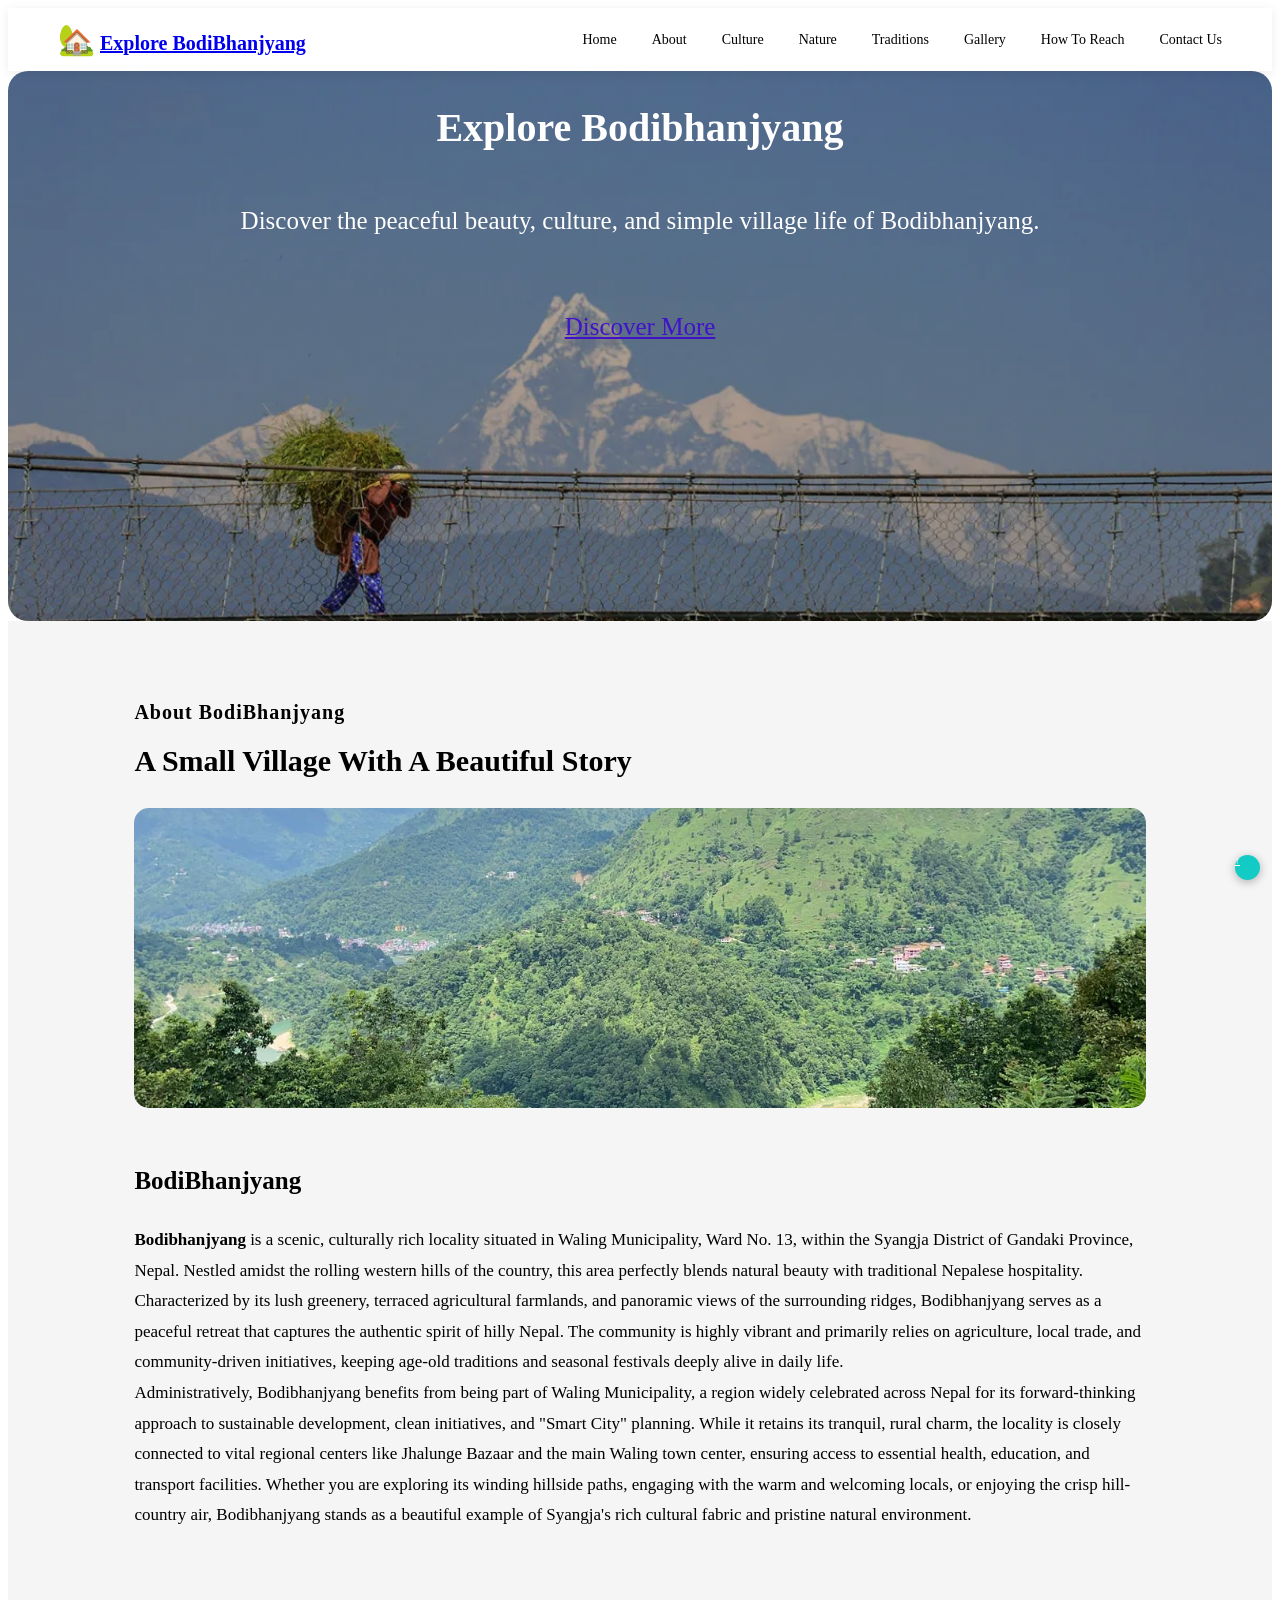
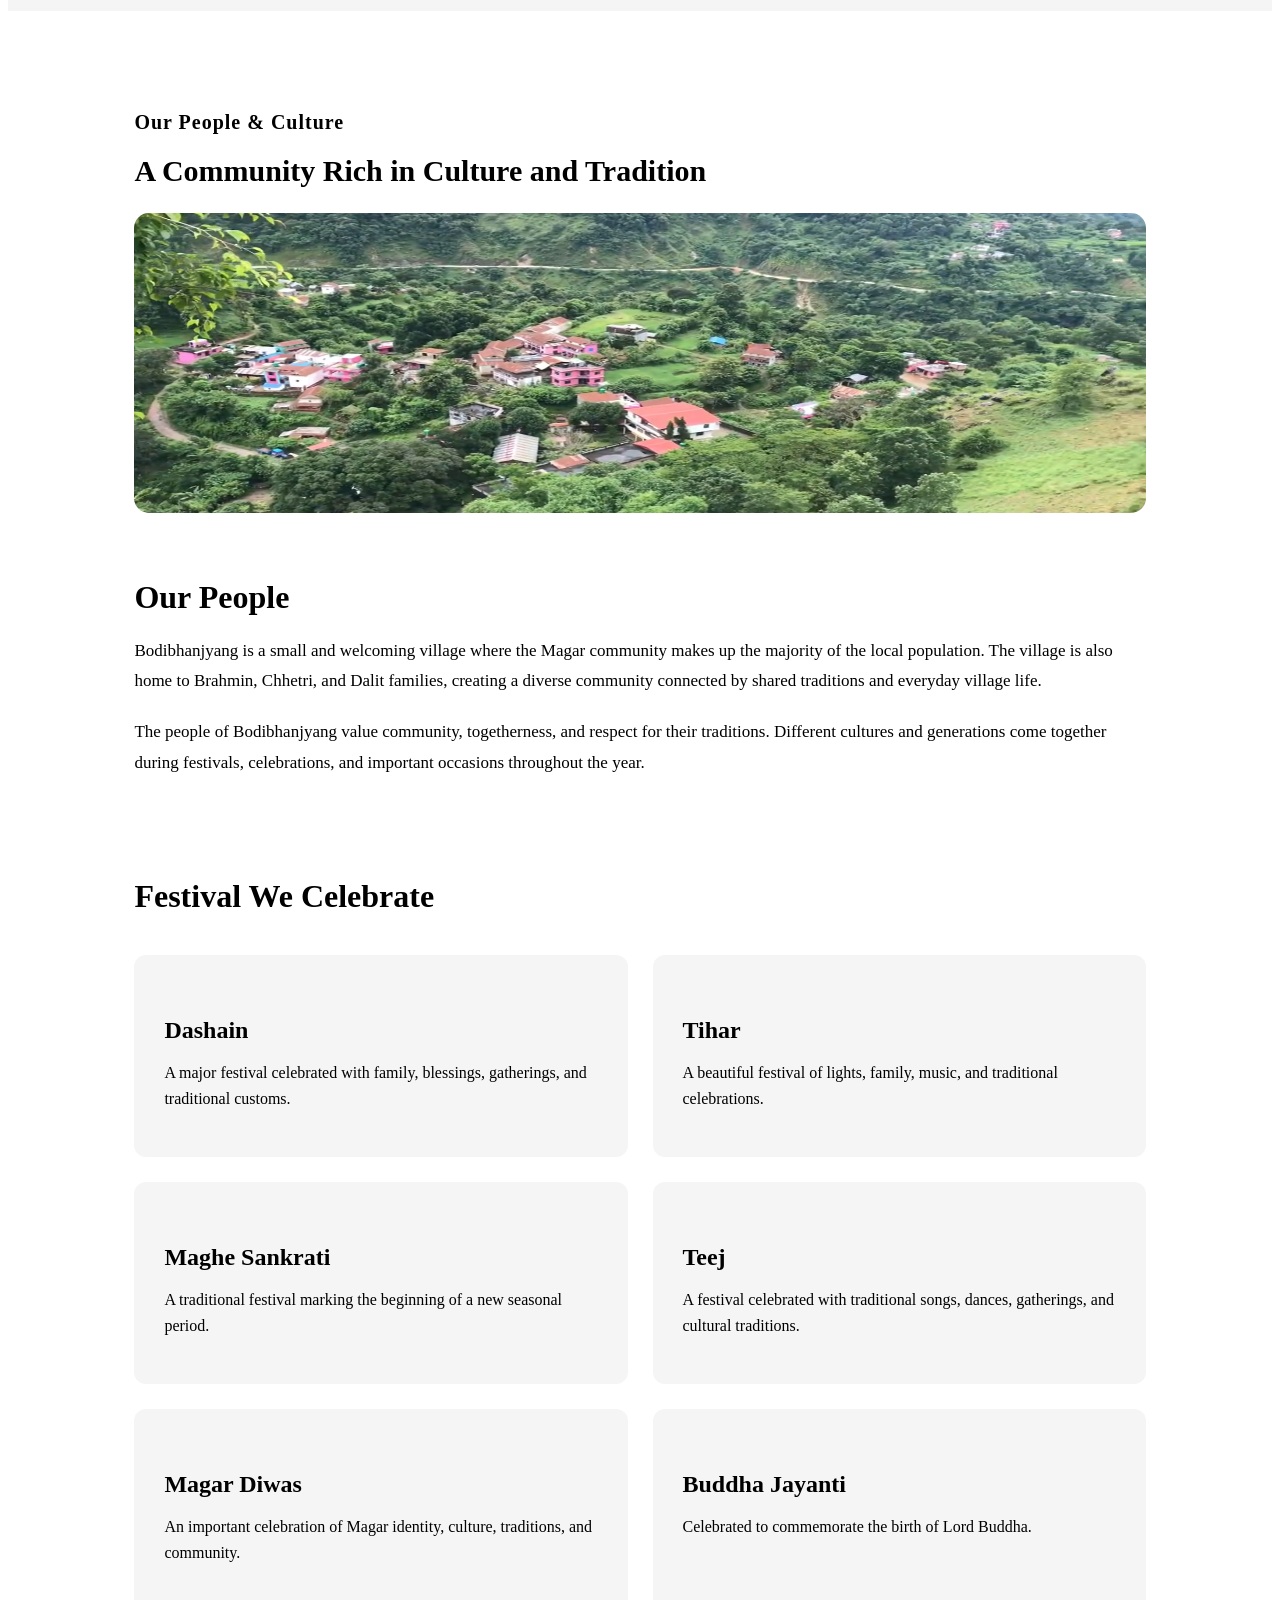
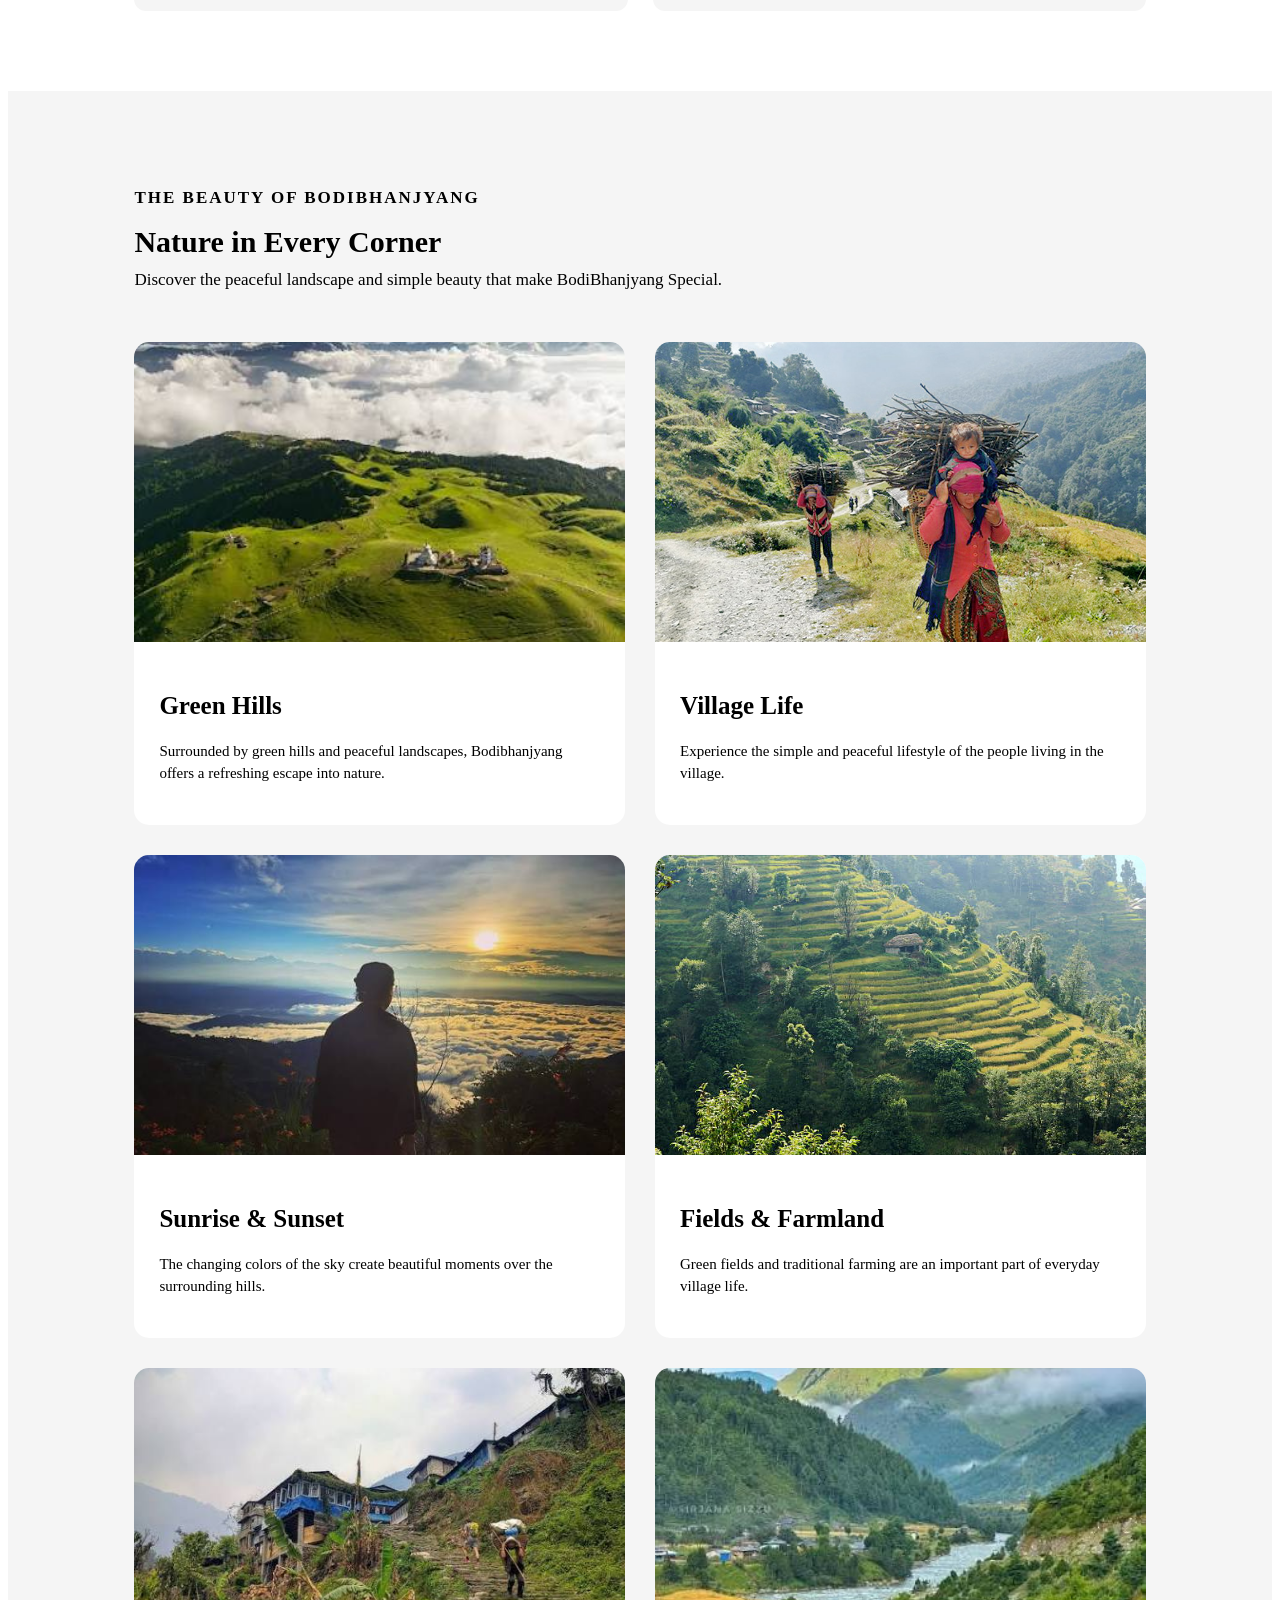
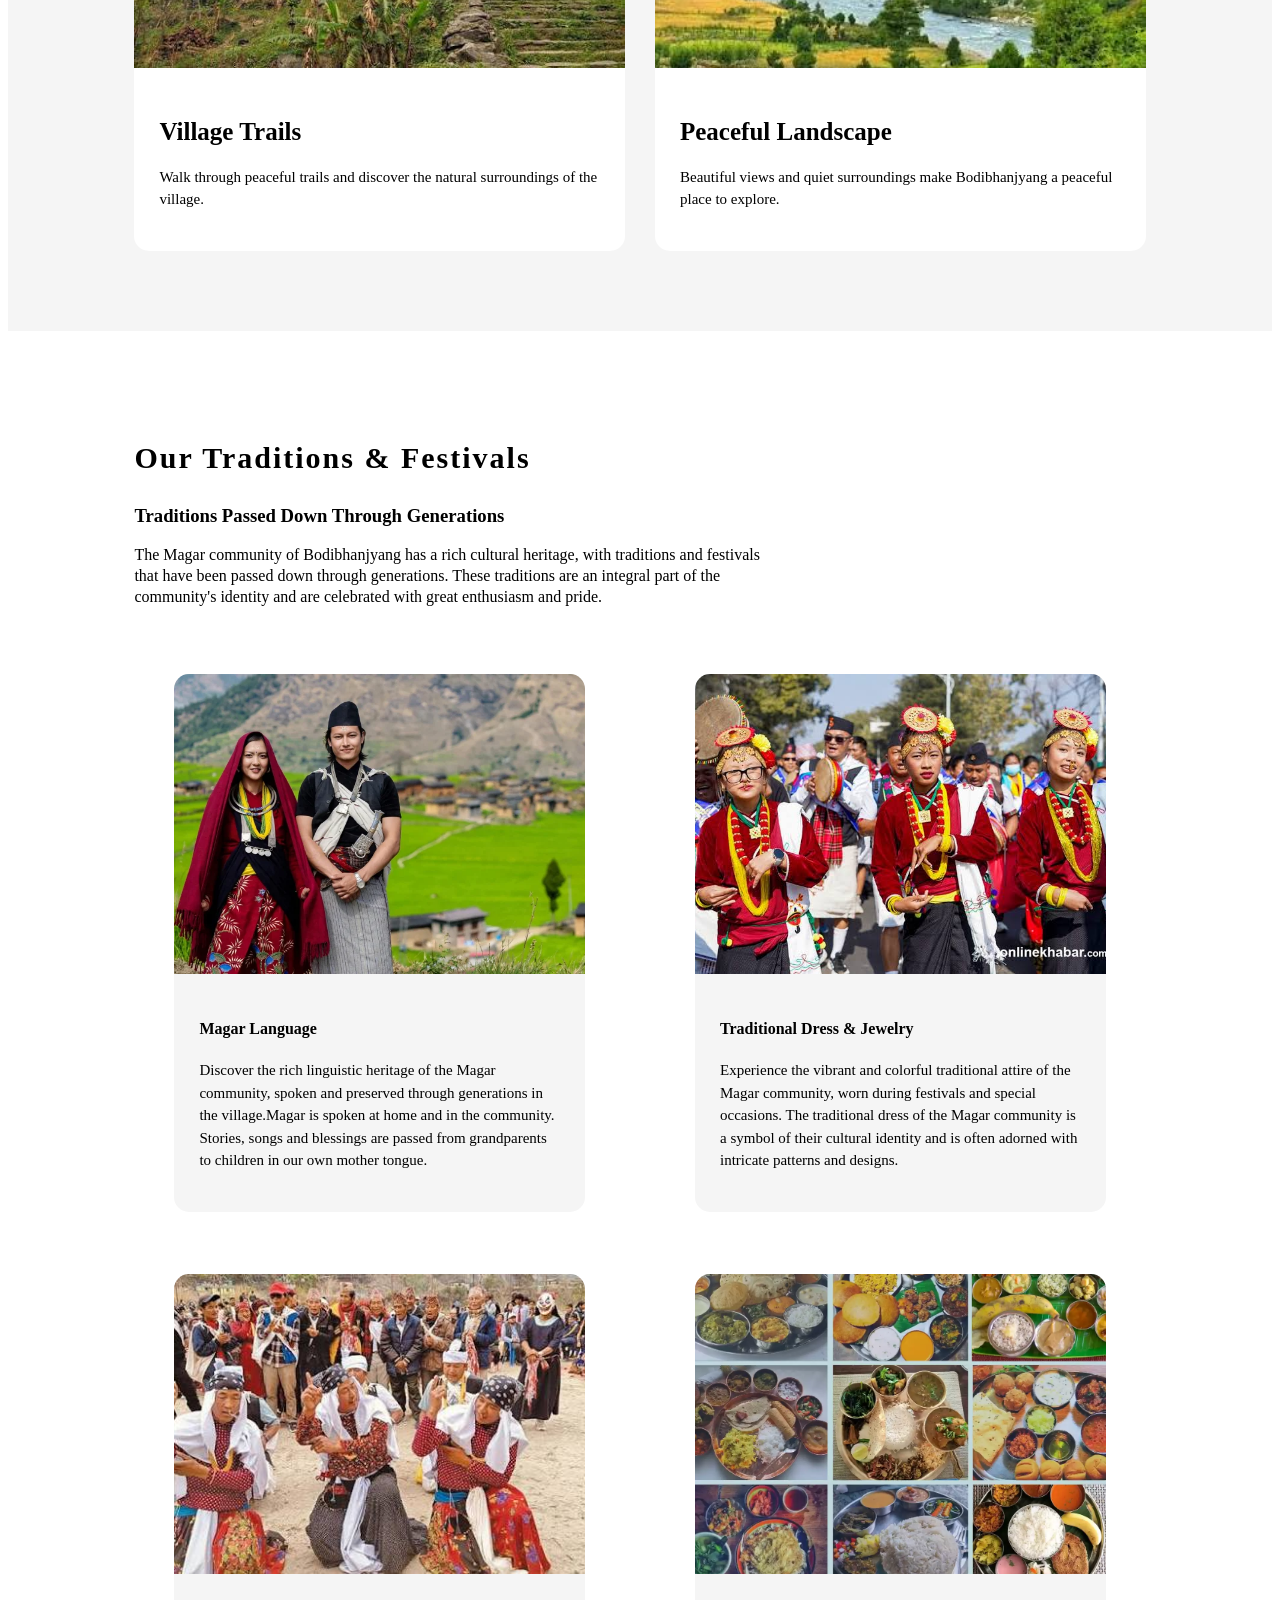
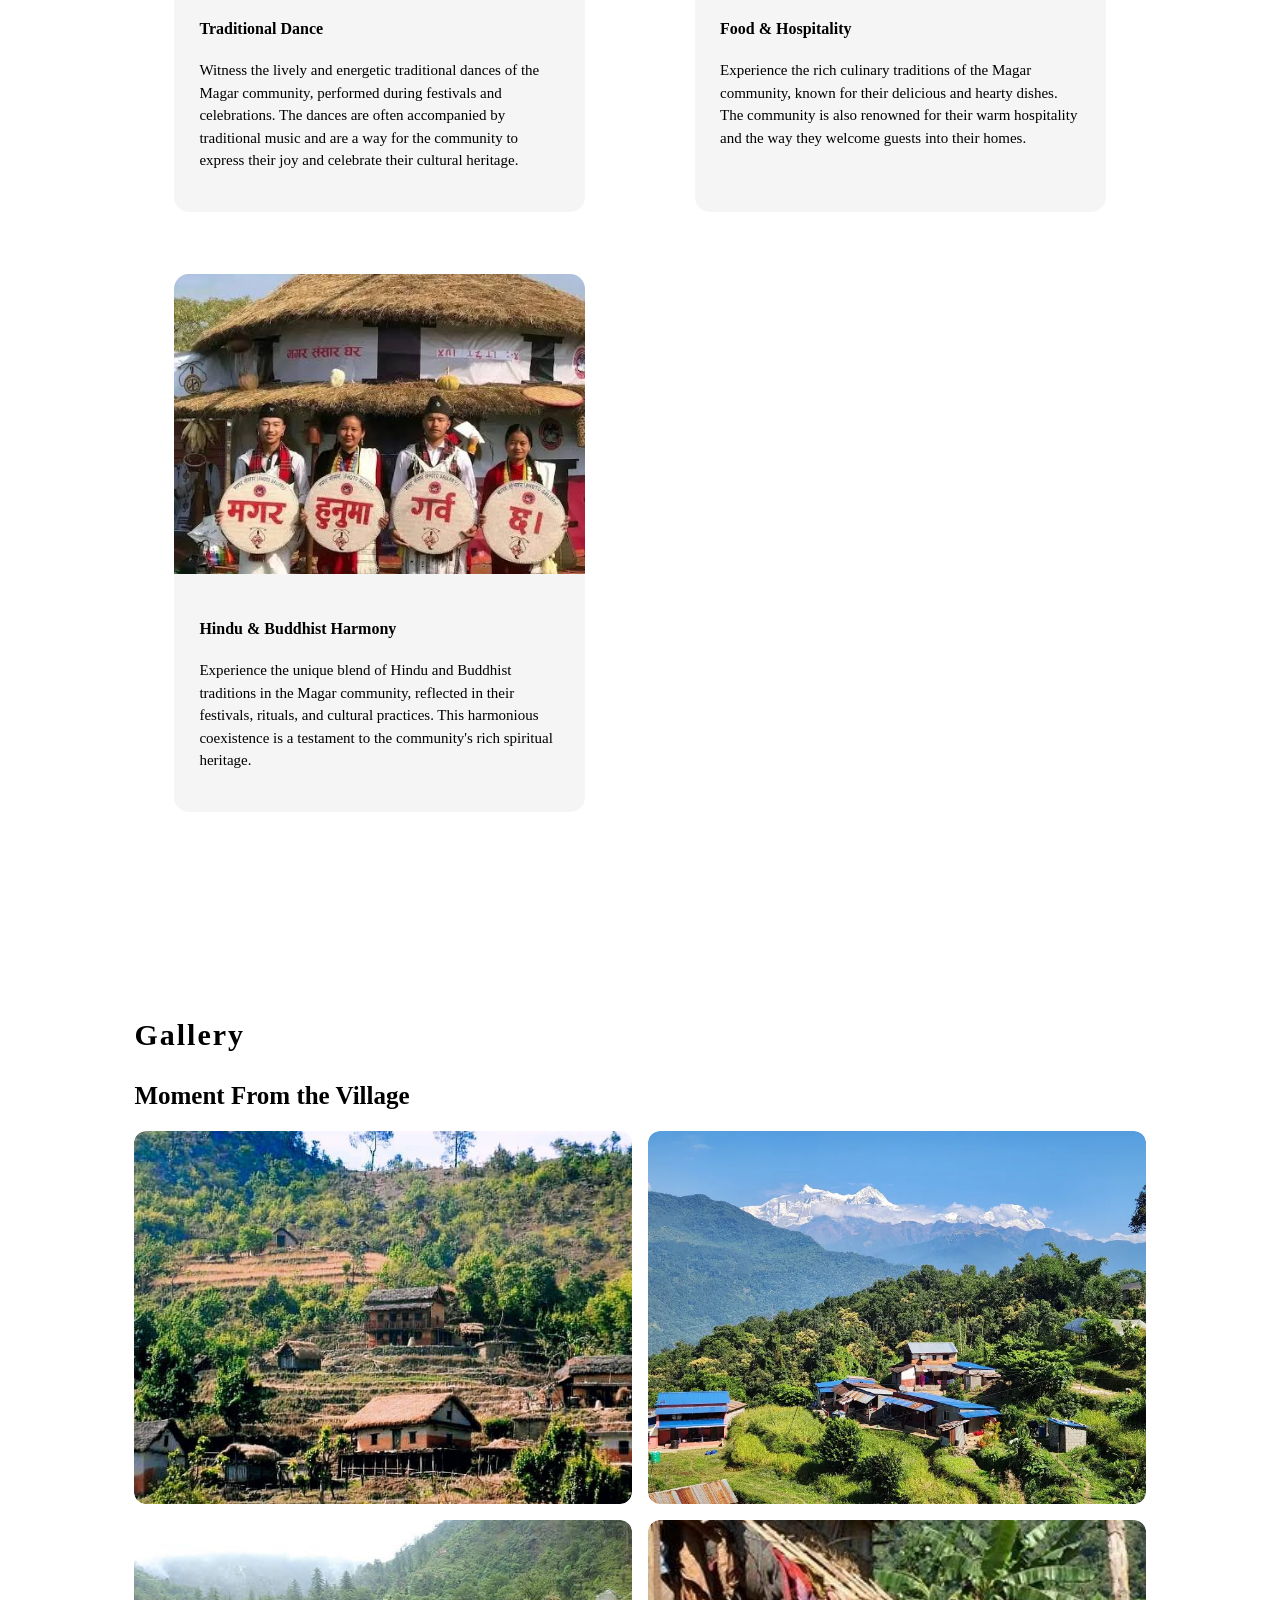
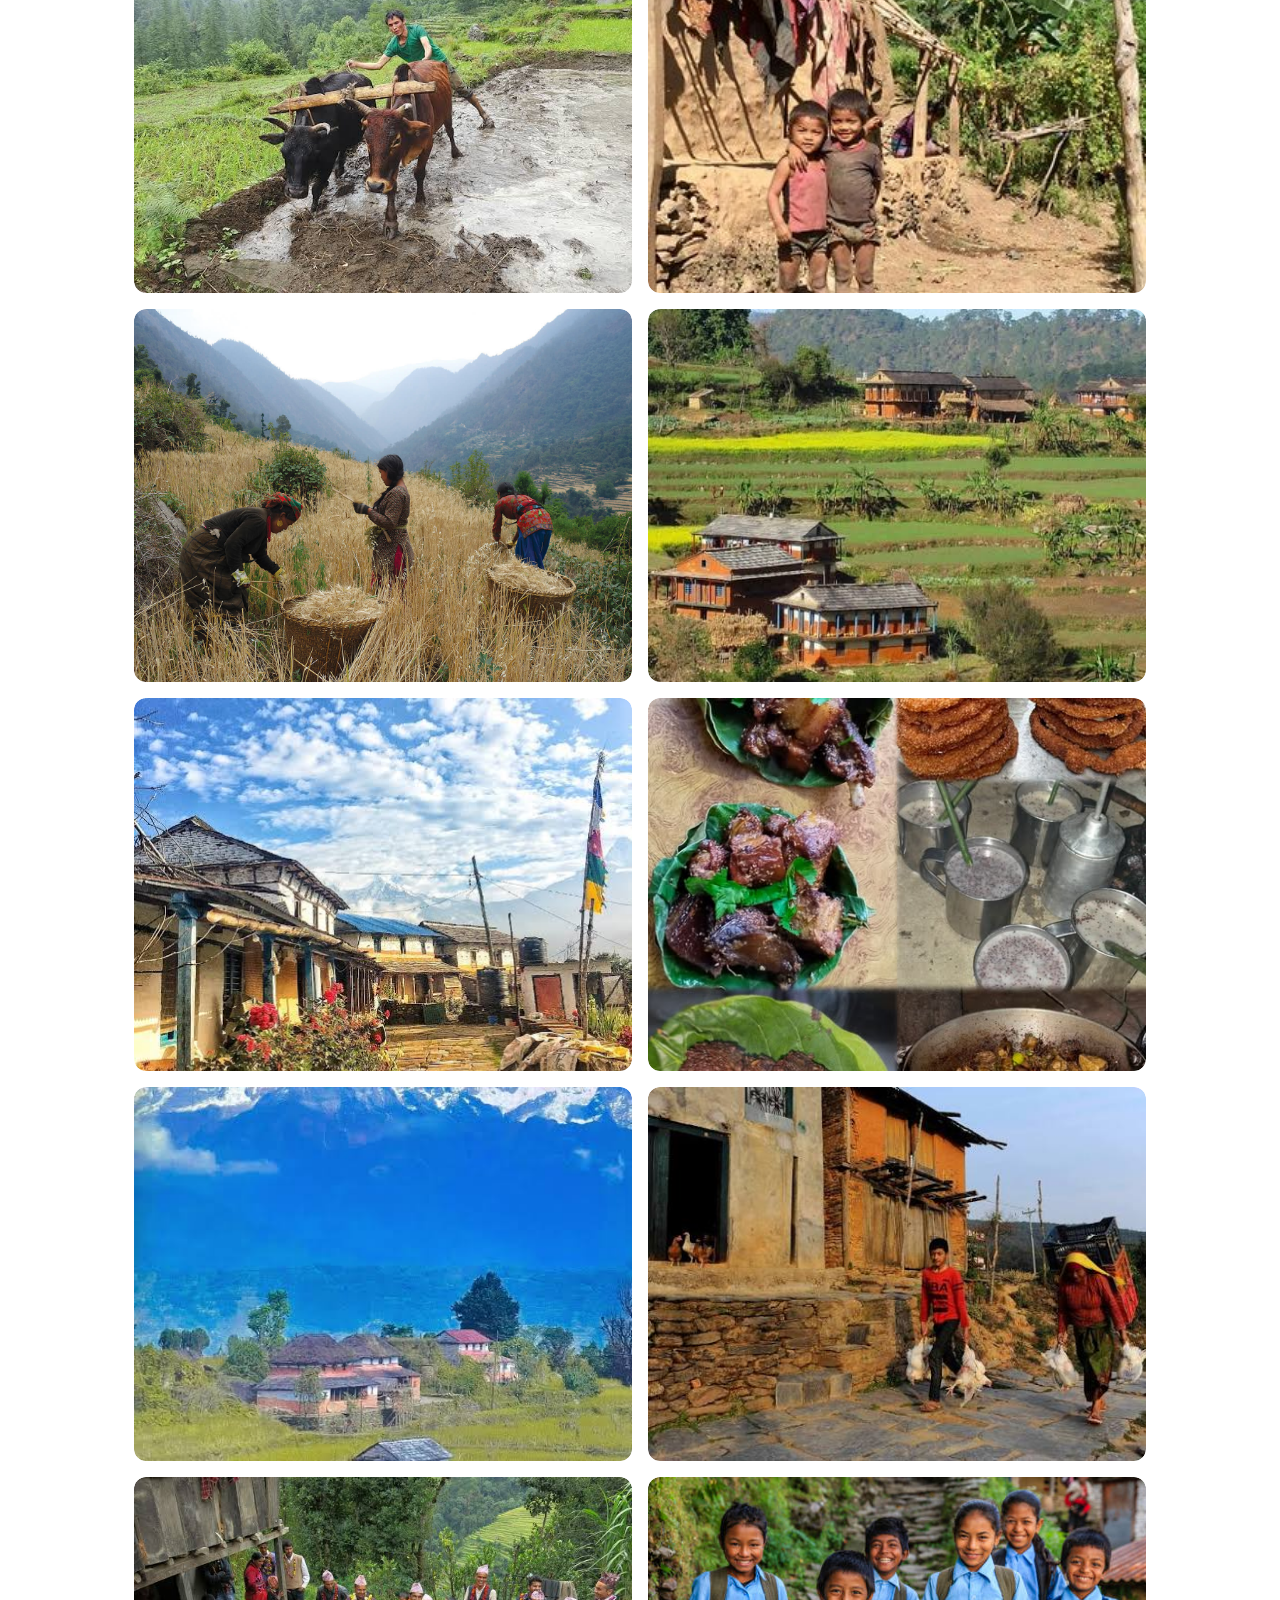
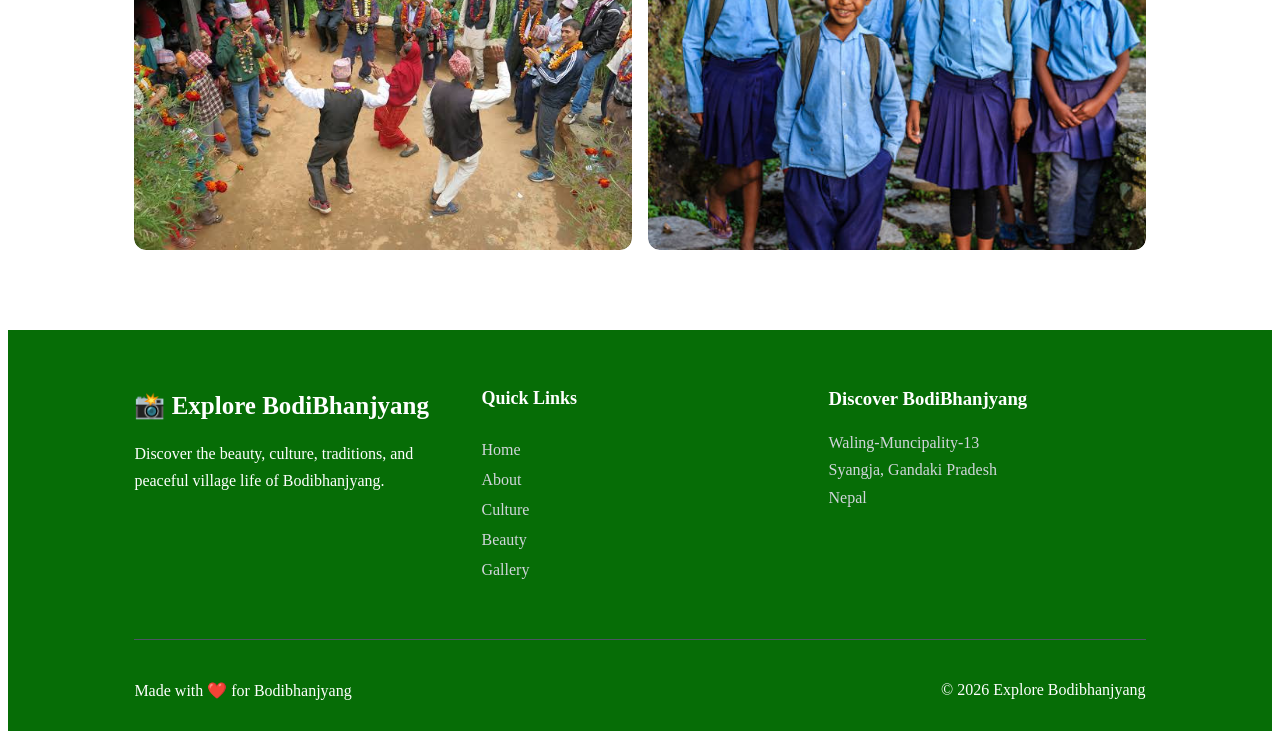
<file: index.html>
<!DOCTYPE html>
<html lang="en">

<head>
    <meta charset="UTF-8">
    <meta name="viewport" content="width=device-width, initial-scale=1">
    <title>Bodibhanjyang | Discover the Beauty of a Small Village</title>

    <link rel="stylesheet" href="style.css" />
</head>

<body id="home">
    <header class="main-header">
        <div class="logo">
            <span class="logo-icon">🏡</span>
            <a href="#home"><span class="header2">Explore BodiBhanjyang</span></a>
        </div>

        <nav class="navigation">
            <a href="#home">Home</a>
            <a href="#about">About</a>
            <a href="#culture">Culture</a>
            <a href="#beauty">Nature</a>
            <a href="#traditions">Traditions</a>
            <a href="#gallery">Gallery</a>
            <a href="#reach">How To Reach</a>
            <a href="#contact">Contact Us</a>
        </nav>
    </header>

    <section class="hero">
        <div class="hero-content glass">
            <h1>
                Explore Bodibhanjyang
            </h1>
            <p>Discover the peaceful beauty, culture, and
                simple village life of Bodibhanjyang.
            </p>

            <a href="#about" class="btn">Discover More</a>
        </div>
    </section>

    <section class="about" id="about">
        <div class="about-heading">
            <p class="eyebrow">About BodiBhanjyang</p>
            <h2>A Small Village With A Beautiful Story</h2>
        </div>

        <div class="about-content">

            <div class="about-image">
                <img src="images/image7.jpg" alt="Bodibhangjyang">
            </div>
            <div class="about-text">
                <h3>BodiBhanjyang</h3>
                <p><strong>Bodibhanjyang</strong> is a scenic, culturally rich locality situated in Waling Municipality,
                    Ward No. 13,
                    within the Syangja District of Gandaki Province, Nepal. Nestled amidst the rolling western hills of
                    the country, this area perfectly blends natural beauty with traditional Nepalese hospitality.
                    Characterized by its lush greenery, terraced agricultural farmlands, and panoramic views of the
                    surrounding ridges, Bodibhanjyang serves as a peaceful retreat that captures the authentic spirit of
                    hilly Nepal. The community is highly vibrant and primarily relies on agriculture, local trade, and
                    community-driven initiatives, keeping age-old traditions and seasonal festivals deeply alive in
                    daily life.<br>
                    Administratively, Bodibhanjyang benefits from being part of Waling Municipality, a region widely
                    celebrated across Nepal for its forward-thinking approach to sustainable development, clean
                    initiatives, and "Smart City" planning. While it retains its tranquil, rural charm, the locality is
                    closely connected to vital regional centers like Jhalunge Bazaar and the main Waling town center,
                    ensuring access to essential health, education, and transport facilities. Whether you are exploring
                    its winding hillside paths, engaging with the warm and welcoming locals, or enjoying the crisp
                    hill-country air, Bodibhanjyang stands as a beautiful example of Syangja's rich cultural fabric and
                    pristine natural environment.</p>
            </div>
        </div>
    </section>

    <section class="culture" id="culture">
        <div class="culture-heading">
            <p>Our People & Culture</p>
            <h2>A Community Rich in Culture and Tradition</h2>
        </div>
        <div class="culture-content">
            <div class="culture-text">
                <h3>Our People</h3>

                <p> Bodibhanjyang is a small and welcoming village where
                    the Magar community makes up the majority of the local
                    population. The village is also home to Brahmin,
                    Chhetri, and Dalit families, creating a diverse
                    community connected by shared traditions and
                    everyday village life.</p>
                <p>The people of Bodibhanjyang value community,
                    togetherness, and respect for their traditions.
                    Different cultures and generations come together
                    during festivals, celebrations, and important
                    occasions throughout the year.</p>
            </div>
            <div class="culture-image">
                <img src="images/village.png" alt="people of BodiBhanjyang">
            </div>
        </div>

        <div class="festivals">
            <h3>Festival We Celebrate</h3>
            <div class="festival-cards">
                <div class="festival-card">
                    <h4>Dashain</h4>
                    <p>A major festival celebrated with family,
                        blessings, gatherings, and traditional customs.</p>
                </div>
                <div class="festival-card">
                    <h4>Tihar</h4>
                    <p> A beautiful festival of lights, family,
                        music, and traditional celebrations.</p>
                </div>
                <div class="festival-card">
                    <h4>Maghe Sankrati</h4>
                    <p>A traditional festival marking the beginning
                        of a new seasonal period.</p>
                </div>
                <div class="festival-card">
                    <h4>Teej</h4>
                    <p>A festival celebrated with traditional songs,
                        dances, gatherings, and cultural traditions.</p>
                </div>
                <div class="festival-card">
                    <h4>Magar Diwas</h4>
                    <p> An important celebration of Magar identity,
                        culture, traditions, and community.</p>
                </div>
                <div class="festival-card">
                    <h4>Buddha Jayanti</h4>
                    <p> Celebrated to commemorate the birth of Lord Buddha.</p>
                </div>
            </div>
        </div>
    </section>

    <section class="beauty" id="beauty">
        <div class="beauty-heading">
            <p>THE BEAUTY OF BODIBHANJYANG</p>
            <h2>Nature in Every Corner</h2>
            <span>
                Discover the peaceful landscape and simple beauty that make BodiBhanjyang Special.
            </span>
        </div>

        <div class="beauty-grid">

            <div class="beauty-card">

                <img src="images/image1.jpg" alt="Green Hill of Bodibhanjyang">

                <div class="beauty-info">
                    <h3>Green Hills</h3>
                    <p>
                        Surrounded by green hills and peaceful
                        landscapes, Bodibhanjyang offers a refreshing
                        escape into nature.
                    </p>
                </div>
            </div>

            <div class="beauty-card">

                <img src="images/image2.jpg" alt="Village Life in BodiBhanjyang">

                <div class="beauty-info">
                    <h3>Village Life</h3>
                    <p>
                        Experience the simple and peaceful lifestyle
                        of the people living in the village.
                    </p>
                </div>
            </div>

            <div class="beauty-card">

                <img src="images/image3.jpg" alt="Sunrise in BodiBhanjayng">

                <div class="beauty-info">
                    <h3>Sunrise & Sunset</h3>
                    <p>
                        The changing colors of the sky create
                        beautiful moments over the surrounding hills.
                    </p>
                </div>
            </div>

            <div class="beauty-card">

                <img src="images/image4.jpg" alt="Farmland in BodiBhanjayng">

                <div class="beauty-info">
                    <h3>Fields & Farmland</h3>
                    <p>
                        Green fields and traditional farming are
                        an important part of everyday village life.
                    </p>
                </div>
            </div>

            <div class="beauty-card">

                <img src="images/image5.jpg" alt="Village trail in BodiBhanjyang">
                <div class="beauty-info">
                    <h3>Village Trails</h3>
                    <p>
                        Walk through peaceful trails and discover
                        the natural surroundings of the village.
                    </p>
                </div>
            </div>

            <div class="beauty-card">

                <img src="images/image6.jpg" alt="Landscape of BodiBhanjyang">

                <div class="beauty-info">
                    <h3>Peaceful Landscape</h3>
                    <p>
                        Beautiful views and quiet surroundings make
                        Bodibhanjyang a peaceful place to explore.
                    </p>
                </div>
            </div>
        </div>
    </section>

    <section class="traditions" id="traditions">
        <div class="traditions-heading">
            <p>Our Traditions &amp; Festivals</p>
            <h3>Traditions Passed Down Through Generations</h3>
            <span>
                The Magar community of Bodibhanjyang has a rich cultural heritage, with traditions and festivals that
                have been passed down through generations. These traditions are an integral part of the community's
                identity and are celebrated with great enthusiasm and pride.
            </span>
        </div>
        <div class="tradition-grid">
            <figure class="tradition-card">
                <img src="images/tradition1.webp" alt="Magar language spoken in the village">
                <figcaption>
                    <h4>Magar Language</h4>
                    <p>Discover the rich linguistic heritage of the Magar community, spoken and preserved through
                        generations in the village.Magar is spoken at home and in the community. Stories, songs
                        and blessings are passed from grandparents to children in
                        our own mother tongue.</p>
                </figcaption>
            </figure>
            <figure class="tradition-card">
                <img src="images/tradition2.jpg" alt="Traditional Dress & Jewelry of Magar Community">
                <figcaption>
                    <h4>Traditional Dress &amp; Jewelry</h4>
                    <p>Experience the vibrant and colorful traditional attire of the Magar community, worn during
                        festivals and special occasions. The traditional dress of the Magar community is a symbol of
                        their cultural identity and is often adorned with intricate patterns and designs.</p>
                </figcaption>
            </figure>
            <figure class="tradition-card">
                <img src="images/tradition3.jpg" alt="Traditional Magar Dance">
                <figcaption>
                    <h4>Traditional Dance</h4>
                    <p>Witness the lively and energetic traditional dances of the Magar community, performed during
                        festivals and celebrations. The dances are often accompanied by traditional music and are a
                        way for the community to express their joy and celebrate their cultural heritage.</p>
                </figcaption>
            </figure>
            <figure class="tradition-card">
                <img src="images/tradition4.webp" alt="Food & Hospitality in BodiBhanjyang">
                <figcaption>
                    <h4>Food &amp; Hospitality</h4>
                    <p>Experience the rich culinary traditions of the Magar community, known for their delicious and
                        hearty dishes. The community is also renowned for their warm hospitality and the way they
                        welcome guests into their homes.</p>
                </figcaption>
            </figure>
            <figure class="tradition-card">
                <img src="images/tradition5.jpg" alt="Hindu & Buddhist Harmony in BodiBhanjyang">
                <figcaption>
                    <h4>Hindu &amp; Buddhist Harmony</h4>
                    <p>Experience the unique blend of Hindu and Buddhist traditions in the Magar community, reflected in
                        their festivals, rituals, and cultural practices. This harmonious coexistence is a testament to
                        the community's rich spiritual heritage.</p>
                </figcaption>
        </div>
    </section>

    <section class="gallery" id="gallery">
        <div class="section-heading">
            <p class="eyebrow">Gallery</p>
            <h2 class="eyebrow-heading">Moment From the Village</h2>

            <div class="gallery-grid">
                <a href="g1"><img src="images/photo1.jpg" alt="green hills" loading="lazy"></a>
                <a href="g2"><img src="images/photo2.webp" alt="village house" loading="lazy"></a>
                <a href="g3"><img src="images/photo3.jpg" alt="Sunrise" loading="lazy"></a>
                <a href="g4"><img src="images/photo4.jpg" alt="farmland" loading="lazy"></a>
                <a href="g5"><img src="images/photo5.jpg" alt="landscape" loading="lazy"></a>
                <a href="g6"><img src="images/photo6.jpg" alt="village trail" loading="lazy"></a>
                <a href="g7"><img src="images/photo7.jpg" alt="people" loading="lazy"></a>
                <a href="g8"><img src="images/photo8.jpg" alt="village" loading="lazy"></a>
                <a href="g9"><img src="images/photo9.jpg" alt="life" loading="lazy"></a>
                <a href="g10"><img src="images/photo10.jpg" alt="mountain" loading="lazy"></a>
                <a href="g11"><img src="images/photo11.jpg" alt="house" loading="lazy"></a>
                <a href="g12"><img src="images/photo12.jpg" alt="jungle" loading="lazy"></a>
            </div>
        </div>
    </section>
    <footer class="footer">
        <div class="footer-container">
            <div class="footer-about">
                <h2> 📸 Explore BodiBhanjyang</h2>
                <p>
                    Discover the beauty, culture, traditions,
                    and peaceful village life of Bodibhanjyang.
                </p>
            </div>
            <div class="footer-links">
                <h3>Quick Links</h3>
                <a href="#">Home</a>
                <a href="#about">About</a>
                <a href="#culture">Culture</a>
                <a href="#beauty">Beauty</a>
                <a href="#gallery">Gallery</a>
            </div>
            <div class="footer-contact">
                <h3>Discover BodiBhanjyang</h3>
                <p>
                    Waling-Muncipality-13<br>
                    Syangja, Gandaki Pradesh<br>
                    Nepal
                </p>
            </div>
        </div>
        <div class="footer-bottom">
            <p>
                Made with ❤️ for Bodibhanjyang
            </p>
            <p>
                © 2026 Explore Bodibhanjyang
            </p>
        </div>
    </footer>
    <a href="#home" class="to-top" aria-label="Back to top">↑</a>
</body>


</html>
</file>
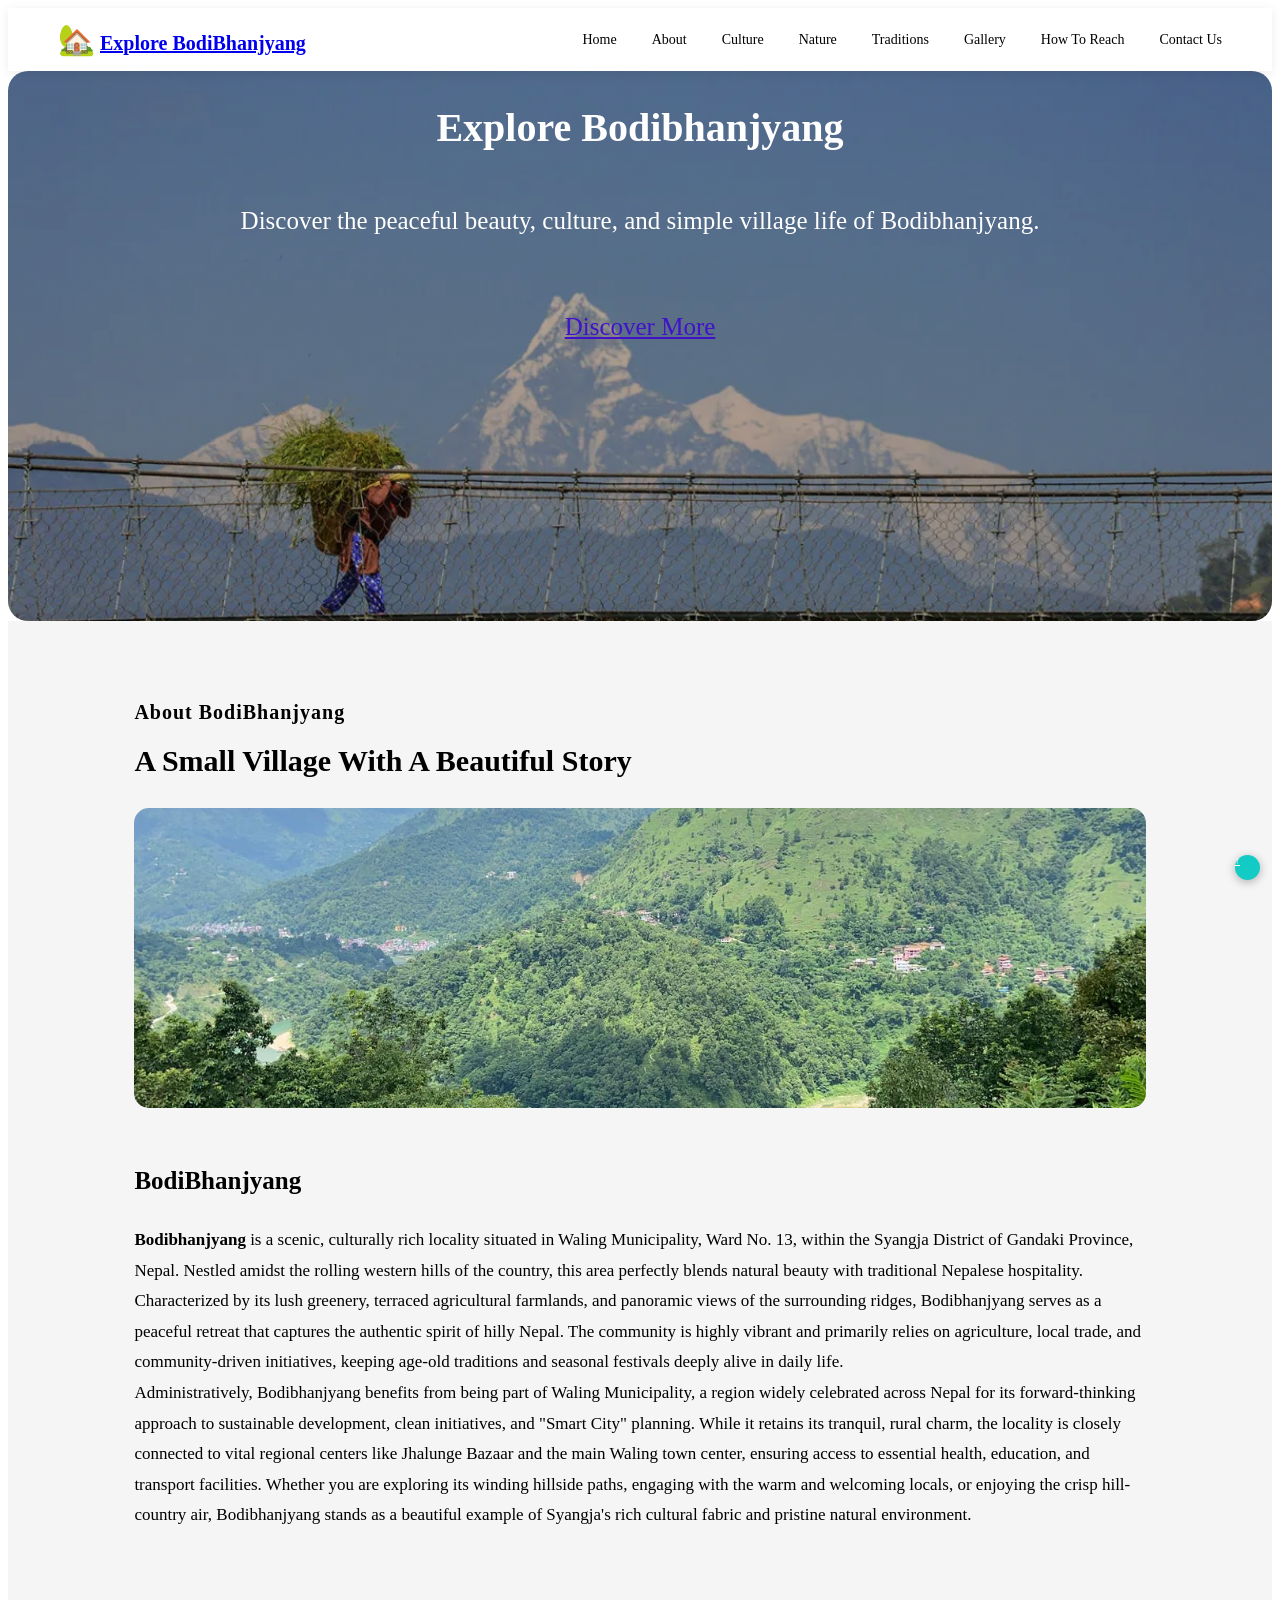
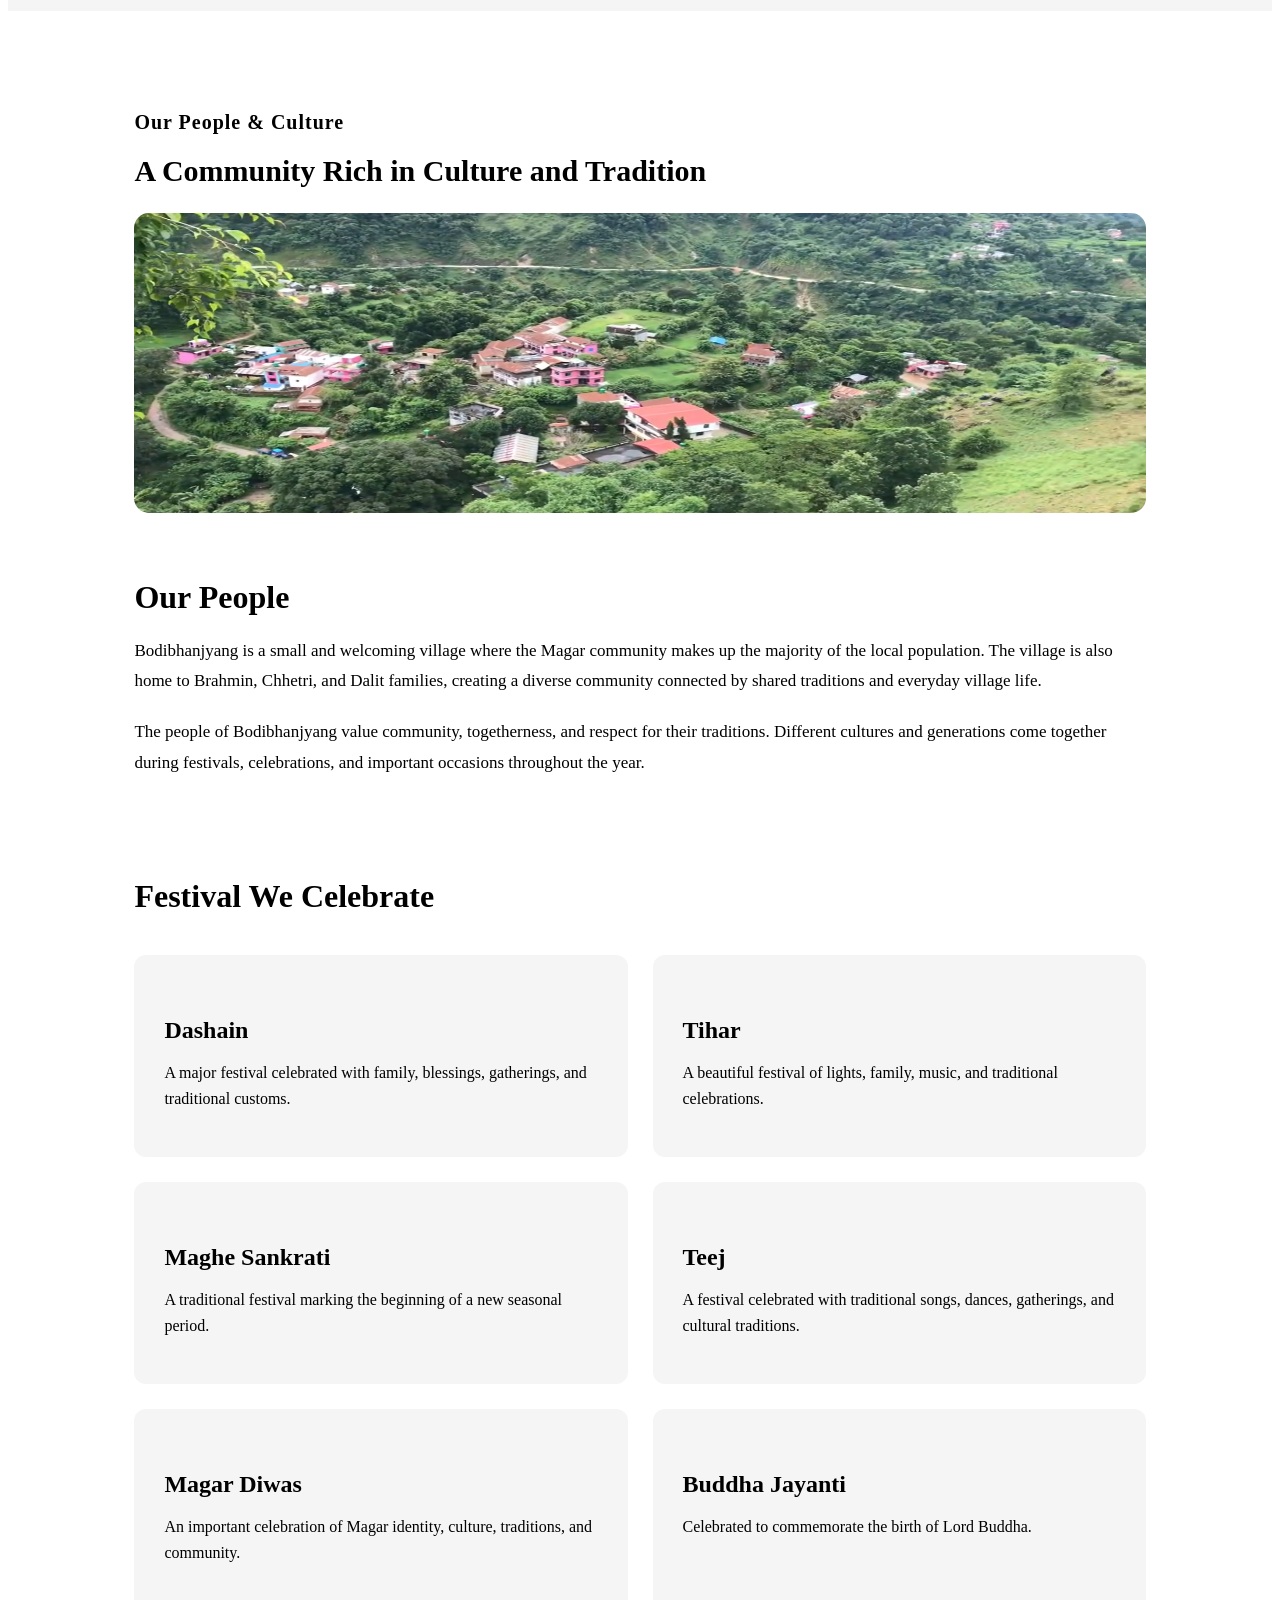
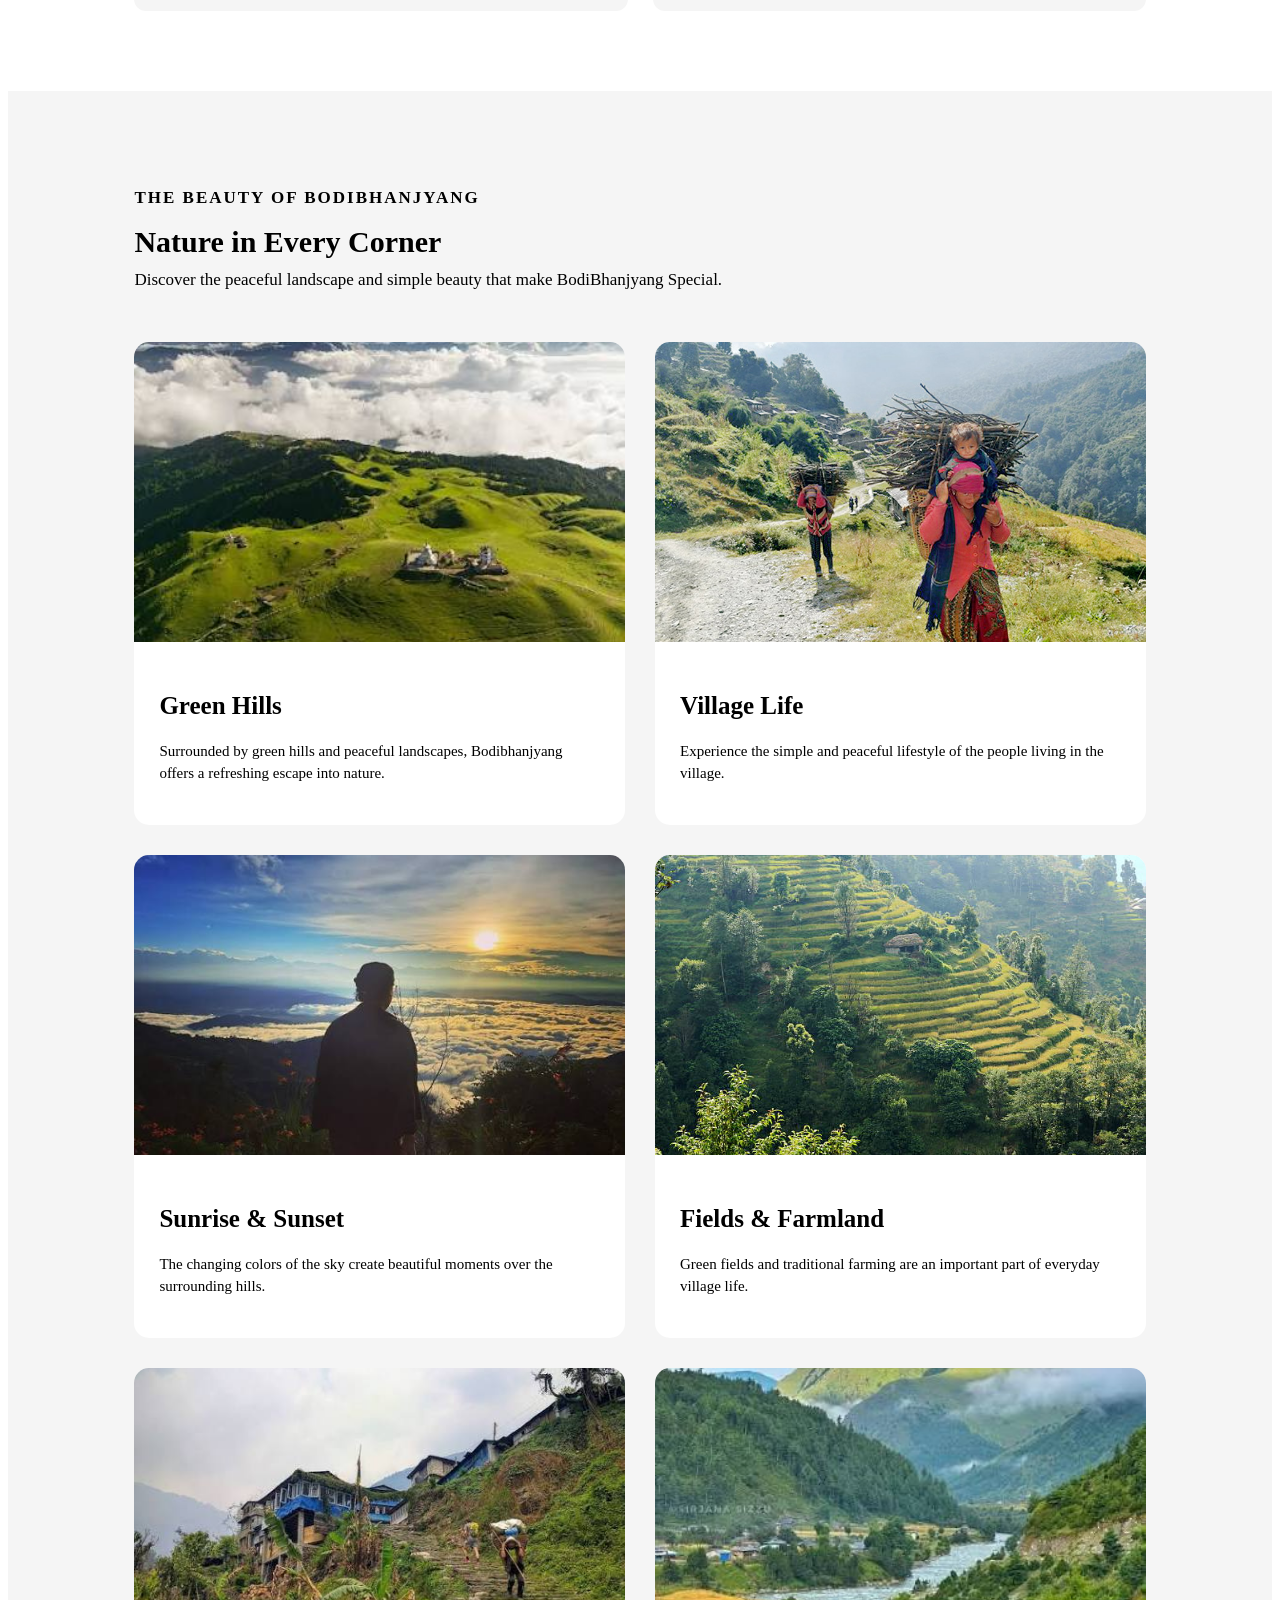
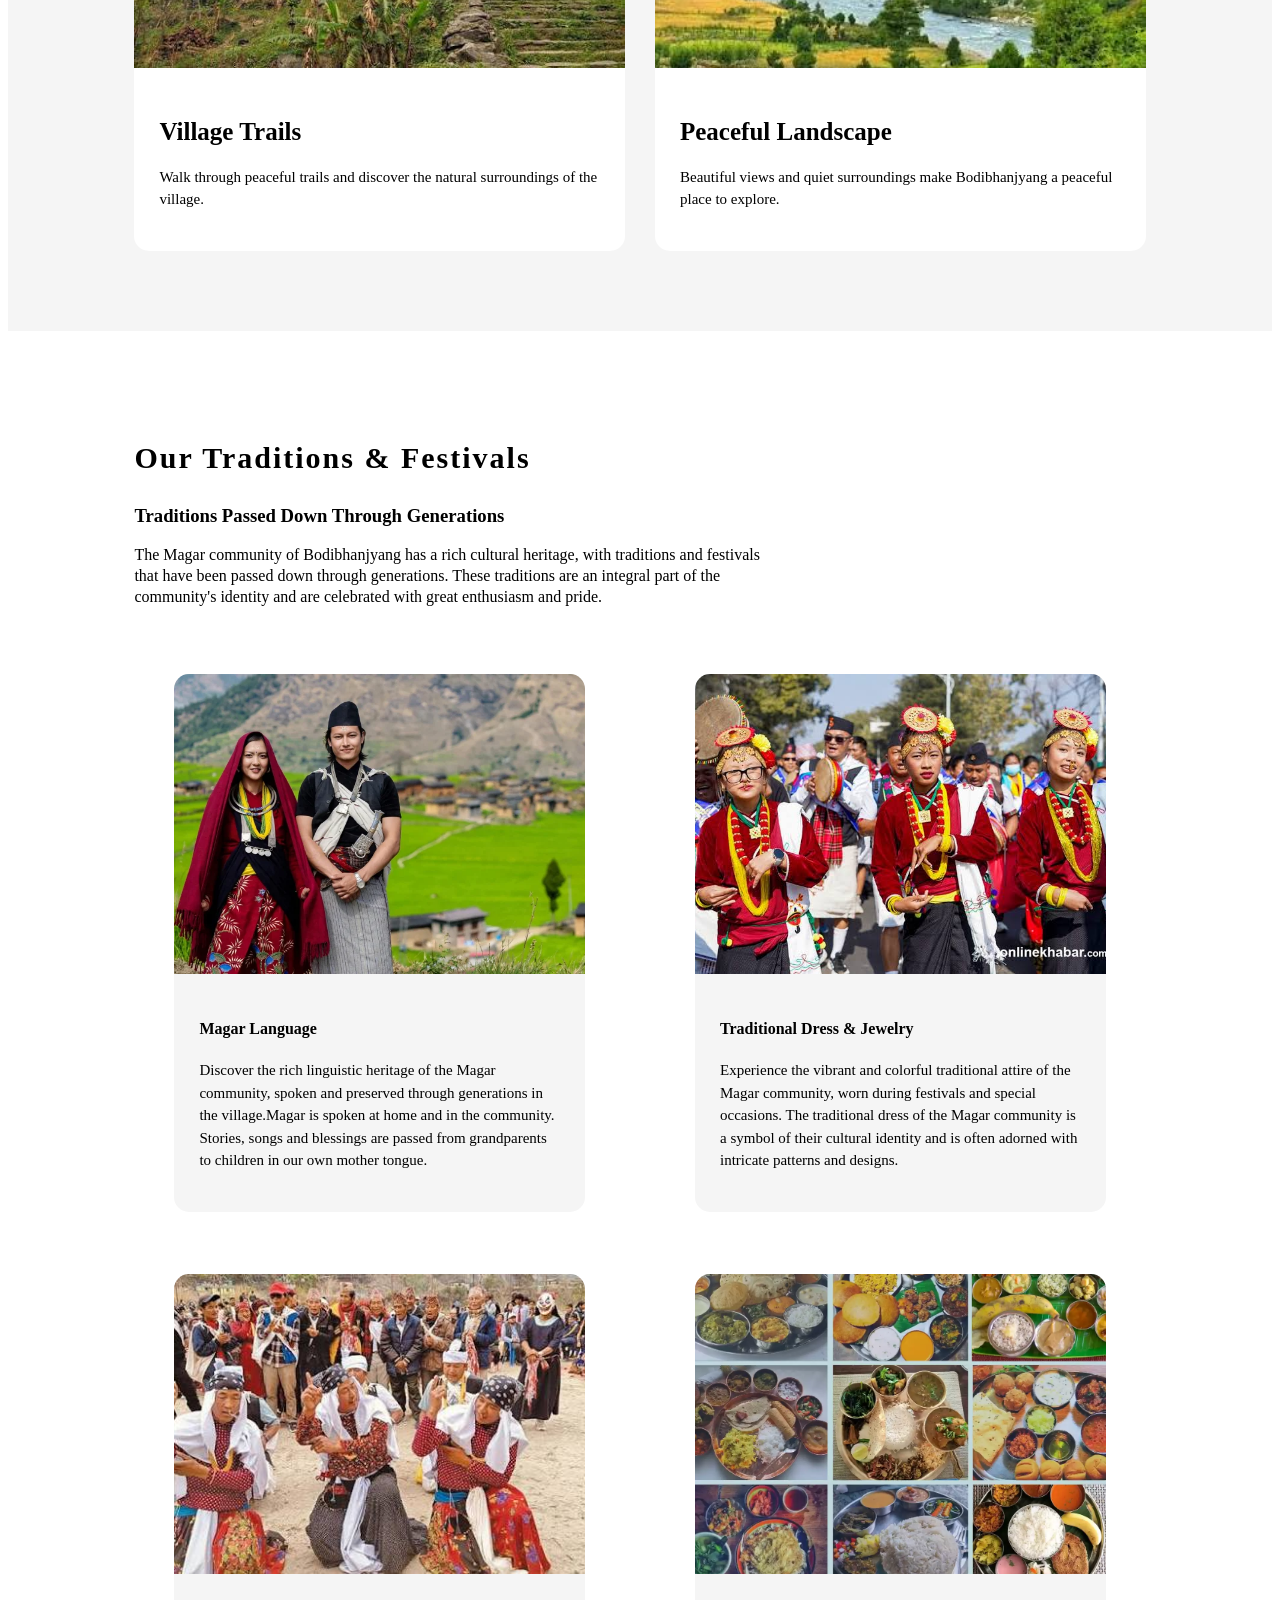
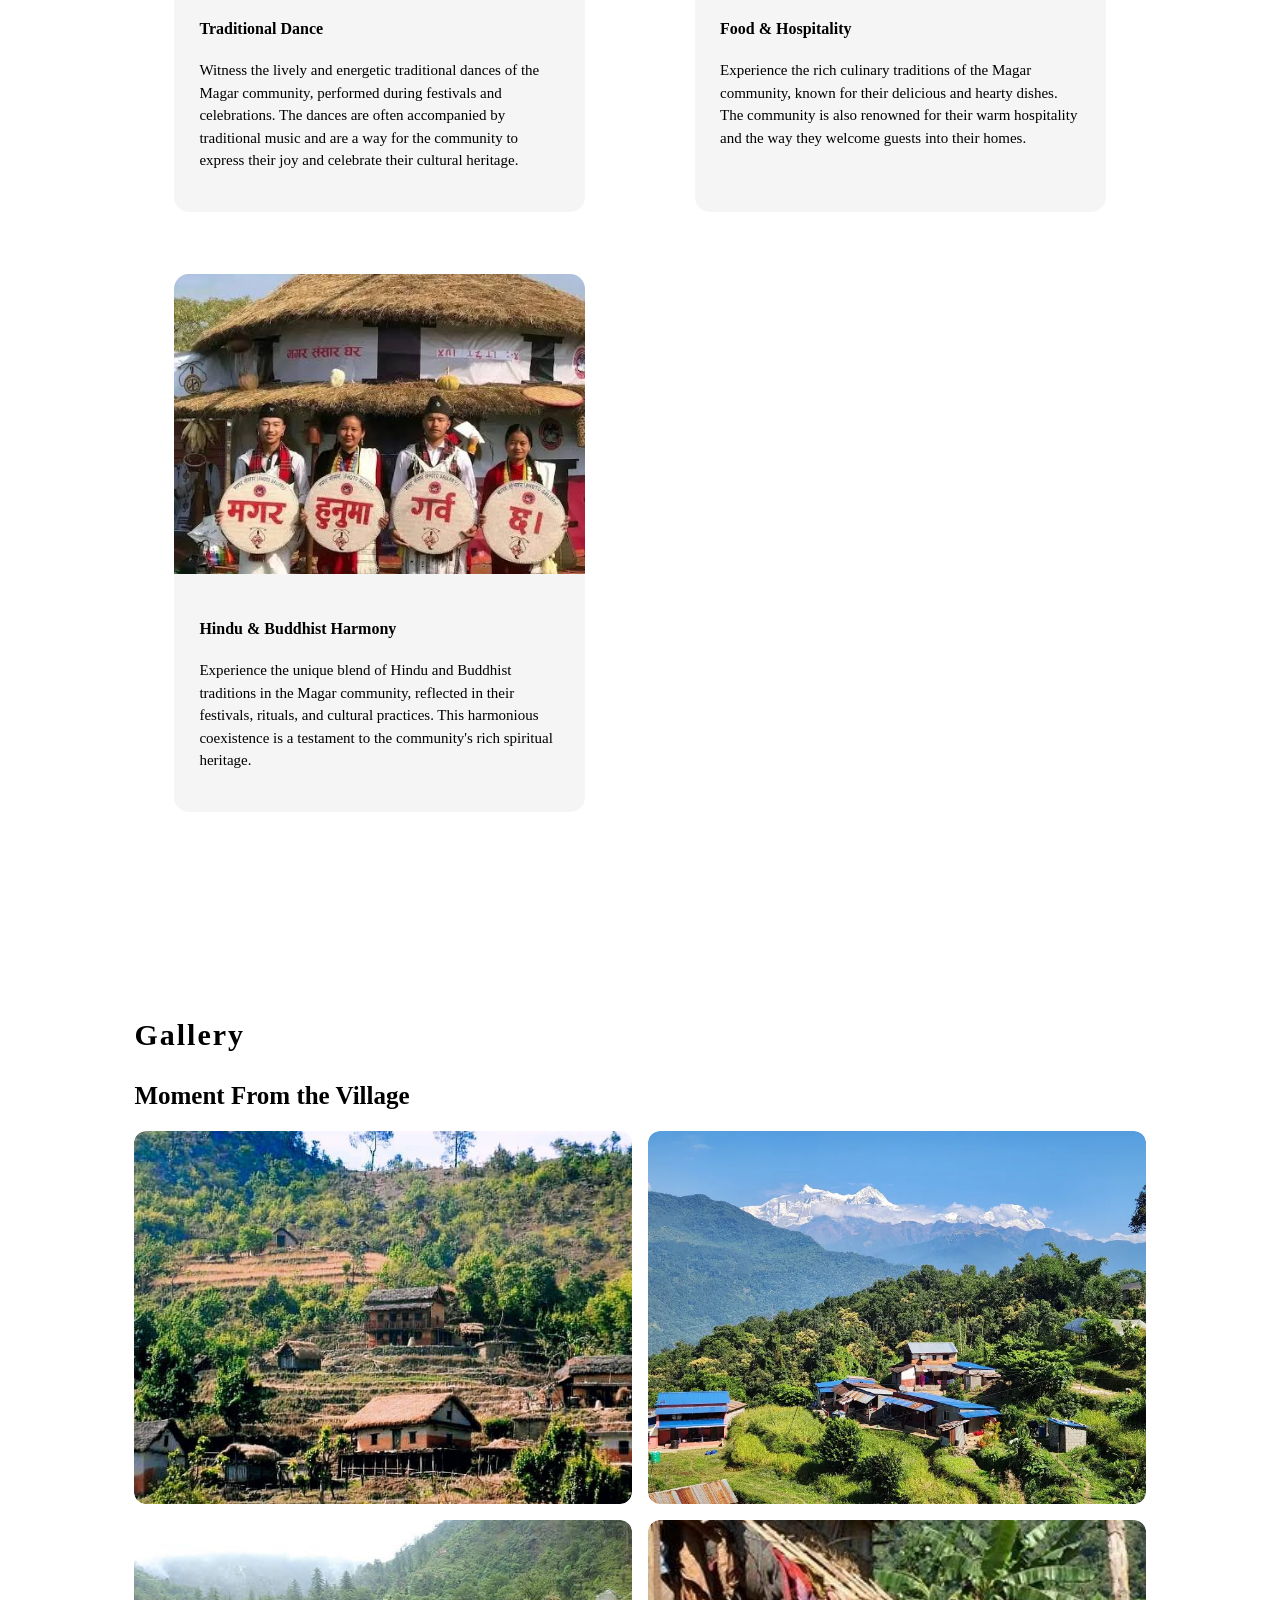
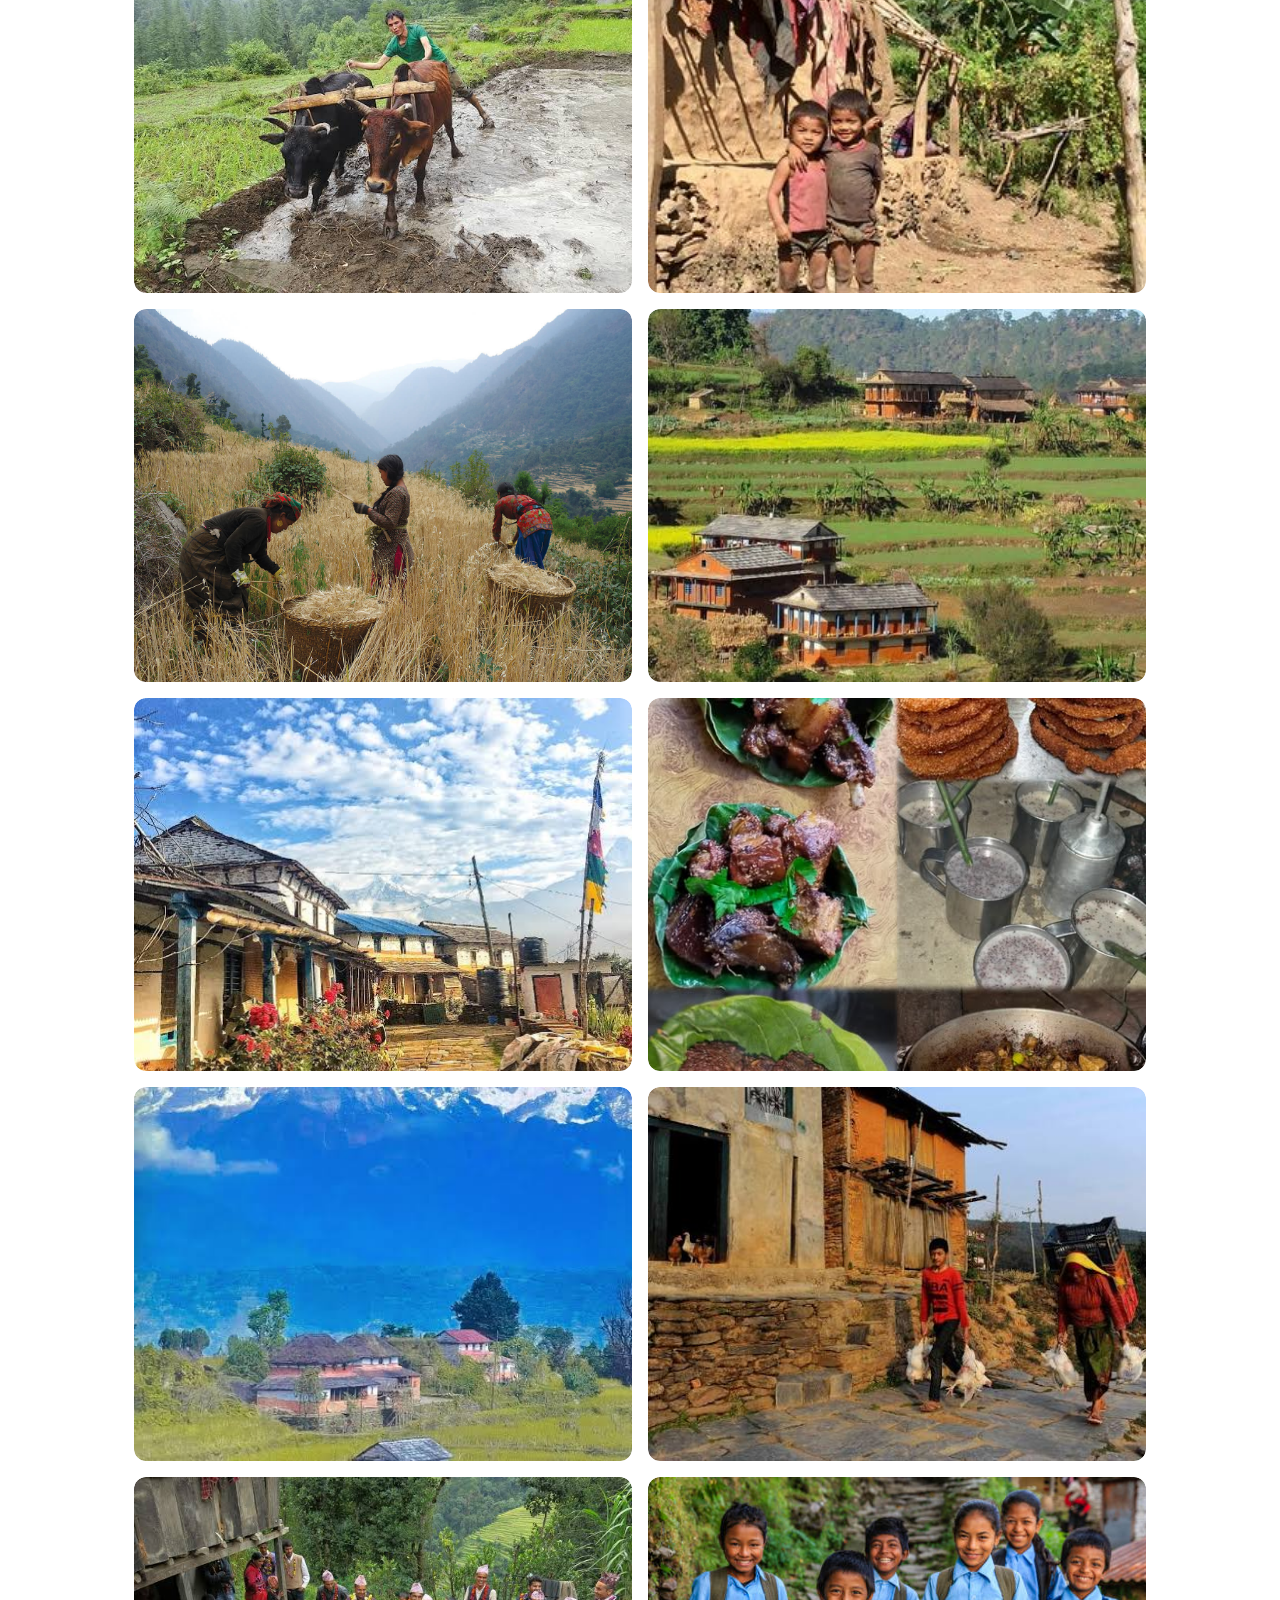
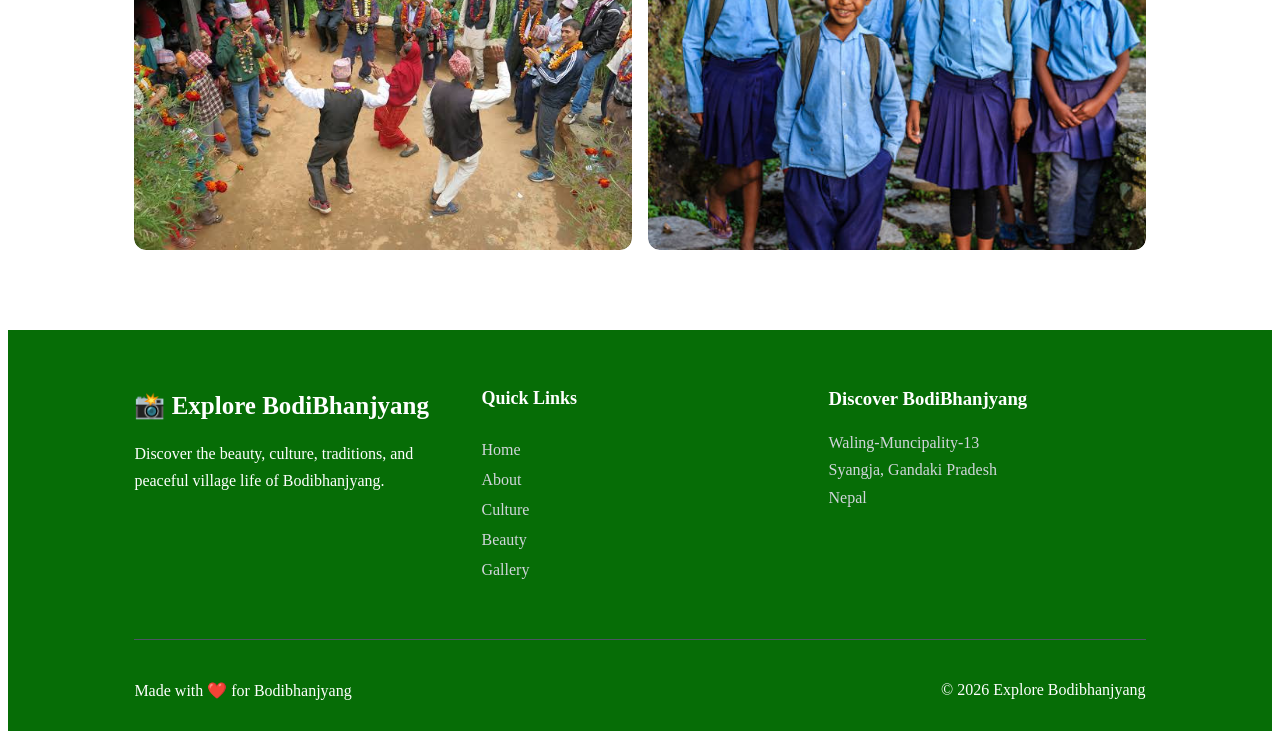
<file: bodibhanjyang/index.html>
<!DOCTYPE html>
<html lang="en">

<head>
    <meta charset="UTF-8">
    <meta name="viewport" content="width=device-width, initial-scale=1">
    <title>Bodibhanjyang | Discover the Beauty of a Small Village</title>

    <link rel="stylesheet" href="style.css" />
</head>

<body id="home">
    <header class="main-header">
        <div class="logo">
            <span class="logo-icon">🏡</span>
            <a href="#home"><span class="header2">Explore BodiBhanjyang</span></a>
        </div>

        <nav class="navigation">
            <a href="#home">Home</a>
            <a href="#about">About</a>
            <a href="#culture">Culture</a>
            <a href="#beauty">Nature</a>
            <a href="#traditions">Traditions</a>
            <a href="#gallery">Gallery</a>
            <a href="#reach">How To Reach</a>
            <a href="#contact">Contact Us</a>
        </nav>
    </header>

    <section class="hero">
        <div class="hero-content glass">
            <h1>
                Explore Bodibhanjyang
            </h1>
            <p>Discover the peaceful beauty, culture, and
                simple village life of Bodibhanjyang.
            </p>

            <a href="#about" class="btn">Discover More</a>
        </div>
    </section>

    <section class="about" id="about">
        <div class="about-heading">
            <p class="eyebrow">About BodiBhanjyang</p>
            <h2>A Small Village With A Beautiful Story</h2>
        </div>

        <div class="about-content">

            <div class="about-image">
                <img src="images/image7.jpg" alt="Bodibhangjyang">
            </div>
            <div class="about-text">
                <h3>BodiBhanjyang</h3>
                <p><strong>Bodibhanjyang</strong> is a scenic, culturally rich locality situated in Waling Municipality,
                    Ward No. 13,
                    within the Syangja District of Gandaki Province, Nepal. Nestled amidst the rolling western hills of
                    the country, this area perfectly blends natural beauty with traditional Nepalese hospitality.
                    Characterized by its lush greenery, terraced agricultural farmlands, and panoramic views of the
                    surrounding ridges, Bodibhanjyang serves as a peaceful retreat that captures the authentic spirit of
                    hilly Nepal. The community is highly vibrant and primarily relies on agriculture, local trade, and
                    community-driven initiatives, keeping age-old traditions and seasonal festivals deeply alive in
                    daily life.<br>
                    Administratively, Bodibhanjyang benefits from being part of Waling Municipality, a region widely
                    celebrated across Nepal for its forward-thinking approach to sustainable development, clean
                    initiatives, and "Smart City" planning. While it retains its tranquil, rural charm, the locality is
                    closely connected to vital regional centers like Jhalunge Bazaar and the main Waling town center,
                    ensuring access to essential health, education, and transport facilities. Whether you are exploring
                    its winding hillside paths, engaging with the warm and welcoming locals, or enjoying the crisp
                    hill-country air, Bodibhanjyang stands as a beautiful example of Syangja's rich cultural fabric and
                    pristine natural environment.</p>
            </div>
        </div>
    </section>

    <section class="culture" id="culture">
        <div class="culture-heading">
            <p>Our People & Culture</p>
            <h2>A Community Rich in Culture and Tradition</h2>
        </div>
        <div class="culture-content">
            <div class="culture-text">
                <h3>Our People</h3>

                <p> Bodibhanjyang is a small and welcoming village where
                    the Magar community makes up the majority of the local
                    population. The village is also home to Brahmin,
                    Chhetri, and Dalit families, creating a diverse
                    community connected by shared traditions and
                    everyday village life.</p>
                <p>The people of Bodibhanjyang value community,
                    togetherness, and respect for their traditions.
                    Different cultures and generations come together
                    during festivals, celebrations, and important
                    occasions throughout the year.</p>
            </div>
            <div class="culture-image">
                <img src="images/village.png" alt="people of BodiBhanjyang">
            </div>
        </div>

        <div class="festivals">
            <h3>Festival We Celebrate</h3>
            <div class="festival-cards">
                <div class="festival-card">
                    <h4>Dashain</h4>
                    <p>A major festival celebrated with family,
                        blessings, gatherings, and traditional customs.</p>
                </div>
                <div class="festival-card">
                    <h4>Tihar</h4>
                    <p> A beautiful festival of lights, family,
                        music, and traditional celebrations.</p>
                </div>
                <div class="festival-card">
                    <h4>Maghe Sankrati</h4>
                    <p>A traditional festival marking the beginning
                        of a new seasonal period.</p>
                </div>
                <div class="festival-card">
                    <h4>Teej</h4>
                    <p>A festival celebrated with traditional songs,
                        dances, gatherings, and cultural traditions.</p>
                </div>
                <div class="festival-card">
                    <h4>Magar Diwas</h4>
                    <p> An important celebration of Magar identity,
                        culture, traditions, and community.</p>
                </div>
                <div class="festival-card">
                    <h4>Buddha Jayanti</h4>
                    <p> Celebrated to commemorate the birth of Lord Buddha.</p>
                </div>
            </div>
        </div>
    </section>

    <section class="beauty" id="beauty">
        <div class="beauty-heading">
            <p>THE BEAUTY OF BODIBHANJYANG</p>
            <h2>Nature in Every Corner</h2>
            <span>
                Discover the peaceful landscape and simple beauty that make BodiBhanjyang Special.
            </span>
        </div>

        <div class="beauty-grid">

            <div class="beauty-card">

                <img src="images/image1.jpg" alt="Green Hill of Bodibhanjyang">

                <div class="beauty-info">
                    <h3>Green Hills</h3>
                    <p>
                        Surrounded by green hills and peaceful
                        landscapes, Bodibhanjyang offers a refreshing
                        escape into nature.
                    </p>
                </div>
            </div>

            <div class="beauty-card">

                <img src="images/image2.jpg" alt="Village Life in BodiBhanjyang">

                <div class="beauty-info">
                    <h3>Village Life</h3>
                    <p>
                        Experience the simple and peaceful lifestyle
                        of the people living in the village.
                    </p>
                </div>
            </div>

            <div class="beauty-card">

                <img src="images/image3.jpg" alt="Sunrise in BodiBhanjayng">

                <div class="beauty-info">
                    <h3>Sunrise & Sunset</h3>
                    <p>
                        The changing colors of the sky create
                        beautiful moments over the surrounding hills.
                    </p>
                </div>
            </div>

            <div class="beauty-card">

                <img src="images/image4.jpg" alt="Farmland in BodiBhanjayng">

                <div class="beauty-info">
                    <h3>Fields & Farmland</h3>
                    <p>
                        Green fields and traditional farming are
                        an important part of everyday village life.
                    </p>
                </div>
            </div>

            <div class="beauty-card">

                <img src="images/image5.jpg" alt="Village trail in BodiBhanjyang">
                <div class="beauty-info">
                    <h3>Village Trails</h3>
                    <p>
                        Walk through peaceful trails and discover
                        the natural surroundings of the village.
                    </p>
                </div>
            </div>

            <div class="beauty-card">

                <img src="images/image6.jpg" alt="Landscape of BodiBhanjyang">

                <div class="beauty-info">
                    <h3>Peaceful Landscape</h3>
                    <p>
                        Beautiful views and quiet surroundings make
                        Bodibhanjyang a peaceful place to explore.
                    </p>
                </div>
            </div>
        </div>
    </section>

    <section class="traditions" id="traditions">
        <div class="traditions-heading">
            <p>Our Traditions &amp; Festivals</p>
            <h3>Traditions Passed Down Through Generations</h3>
            <span>
                The Magar community of Bodibhanjyang has a rich cultural heritage, with traditions and festivals that
                have been passed down through generations. These traditions are an integral part of the community's
                identity and are celebrated with great enthusiasm and pride.
            </span>
        </div>
        <div class="tradition-grid">
            <figure class="tradition-card">
                <img src="images/tradition1.webp" alt="Magar language spoken in the village">
                <figcaption>
                    <h4>Magar Language</h4>
                    <p>Discover the rich linguistic heritage of the Magar community, spoken and preserved through
                        generations in the village.Magar is spoken at home and in the community. Stories, songs
                        and blessings are passed from grandparents to children in
                        our own mother tongue.</p>
                </figcaption>
            </figure>
            <figure class="tradition-card">
                <img src="images/tradition2.jpg" alt="Traditional Dress & Jewelry of Magar Community">
                <figcaption>
                    <h4>Traditional Dress &amp; Jewelry</h4>
                    <p>Experience the vibrant and colorful traditional attire of the Magar community, worn during
                        festivals and special occasions. The traditional dress of the Magar community is a symbol of
                        their cultural identity and is often adorned with intricate patterns and designs.</p>
                </figcaption>
            </figure>
            <figure class="tradition-card">
                <img src="images/tradition3.jpg" alt="Traditional Magar Dance">
                <figcaption>
                    <h4>Traditional Dance</h4>
                    <p>Witness the lively and energetic traditional dances of the Magar community, performed during
                        festivals and celebrations. The dances are often accompanied by traditional music and are a
                        way for the community to express their joy and celebrate their cultural heritage.</p>
                </figcaption>
            </figure>
            <figure class="tradition-card">
                <img src="images/tradition4.webp" alt="Food & Hospitality in BodiBhanjyang">
                <figcaption>
                    <h4>Food &amp; Hospitality</h4>
                    <p>Experience the rich culinary traditions of the Magar community, known for their delicious and
                        hearty dishes. The community is also renowned for their warm hospitality and the way they
                        welcome guests into their homes.</p>
                </figcaption>
            </figure>
            <figure class="tradition-card">
                <img src="images/tradition5.jpg" alt="Hindu & Buddhist Harmony in BodiBhanjyang">
                <figcaption>
                    <h4>Hindu &amp; Buddhist Harmony</h4>
                    <p>Experience the unique blend of Hindu and Buddhist traditions in the Magar community, reflected in
                        their festivals, rituals, and cultural practices. This harmonious coexistence is a testament to
                        the community's rich spiritual heritage.</p>
                </figcaption>
        </div>
    </section>

    <section class="gallery" id="gallery">
        <div class="section-heading">
            <p class="eyebrow">Gallery</p>
            <h2 class="eyebrow-heading">Moment From the Village</h2>

            <div class="gallery-grid">
                <a href="g1"><img src="images/photo1.jpg" alt="green hills" loading="lazy"></a>
                <a href="g2"><img src="images/photo2.webp" alt="village house" loading="lazy"></a>
                <a href="g3"><img src="images/photo3.jpg" alt="Sunrise" loading="lazy"></a>
                <a href="g4"><img src="images/photo4.jpg" alt="farmland" loading="lazy"></a>
                <a href="g5"><img src="images/photo5.jpg" alt="landscape" loading="lazy"></a>
                <a href="g6"><img src="images/photo6.jpg" alt="village trail" loading="lazy"></a>
                <a href="g7"><img src="images/photo7.jpg" alt="people" loading="lazy"></a>
                <a href="g8"><img src="images/photo8.jpg" alt="village" loading="lazy"></a>
                <a href="g9"><img src="images/photo9.jpg" alt="life" loading="lazy"></a>
                <a href="g10"><img src="images/photo10.jpg" alt="mountain" loading="lazy"></a>
                <a href="g11"><img src="images/photo11.jpg" alt="house" loading="lazy"></a>
                <a href="g12"><img src="images/photo12.jpg" alt="jungle" loading="lazy"></a>
            </div>
        </div>
    </section>
    <footer class="footer">
        <div class="footer-container">
            <div class="footer-about">
                <h2> 📸 Explore BodiBhanjyang</h2>
                <p>
                    Discover the beauty, culture, traditions,
                    and peaceful village life of Bodibhanjyang.
                </p>
            </div>
            <div class="footer-links">
                <h3>Quick Links</h3>
                <a href="#">Home</a>
                <a href="#about">About</a>
                <a href="#culture">Culture</a>
                <a href="#beauty">Beauty</a>
                <a href="#gallery">Gallery</a>
            </div>
            <div class="footer-contact">
                <h3>Discover BodiBhanjyang</h3>
                <p>
                    Waling-Muncipality-13<br>
                    Syangja, Gandaki Pradesh<br>
                    Nepal
                </p>
            </div>
        </div>
        <div class="footer-bottom">
            <p>
                Made with ❤️ for Bodibhanjyang
            </p>
            <p>
                © 2026 Explore Bodibhanjyang
            </p>
        </div>
    </footer>
    <a href="#home" class="to-top" aria-label="Back to top">↑</a>
</body>


</html>
</file>
<file: style.css>
html {
    scroll-behavior: smooth;
}

.main-header {
    position: sticky;
    top: 0;
    z-index: 100;
    display: flex;
    justify-content: space-between;
    align-items: center;
    padding: 14px clamp(16px, 5vw, 50px);
    background: rgb(255 255 255 / 0.9);
    backdrop-filter: blur(5px);
    box-shadow: 0 2px 10px rgb(0 0 0 / 0.08);
}

.logo {
    font-family: Bahnschrift;
    font-size: 20px;
    font-weight: bold;
}

.navigation {
    font-family: Bahnschrift;
    display: flex;
    gap: 35px;
}

.navigation a {
    font-family: Bahnschrift;
    text-decoration: none;
    color: black;
    font-size: 14px;
}

.logo-icon {
    font-size: 30px;
    font-weight: bold;
    cursor: pointer;
}

.header2 {
    cursor: pointer;
}

.hero {
    height: 550px;
    background-image: linear-gradient(rgb(0 0 0 / .20), rgb(0 0 0 / .20)), url(images/image9.webp);
    background-size: cover;
    background-position: center;
    display: flex;
    justify-content: center;
    align-items: top;
    border-radius: 20px;
}

.hero-content {
    text-align: center;
    color: white;
    font-family: bahnschrift;
    font-weight: italic;
    font-size: 25px;
}

.hero-content h1 {
    font-size: 40px;
    margin-bottom: 50px;
}

.hero-content p {
    font-size: 25px;
    margin-bottom: 60px;
    line-height: 1.6;
}

.btn {
    display: inline-block;
    padding: 12px 25px;
    color: rgb(66, 17, 202);
    border-radius: 50px;
}

.about {
    padding: 60px 10%;
    background-color: #f5f5f5;
}

.about-heading {
    text-align: left;
    margin-bottom: 30px;
}

.about-heading p {
    font-size: 20px;
    letter-spacing: 1px;
    font-weight: bold;
    font-family: Bahnschrift;
}

.about-heading h2 {
    font-size: 30px;
    margin-top: 10px;
}

.about-content {
    display: flex;
    align-items: center;
    gap: 60px;
}

.about-image {
    flex: 1;
}

.about-image img {
    width: 100%;
    height: 450px;
    object-fit: cover;
    border-radius: 15px;
}

.about-text {
    flex: 1;
}

.about-text h3 {
    font-size: 25px;
    margin-bottom: 30px
}

.about-text p {
    font-size: 17px;
    line-height: 1.8;
    margin-bottom: 20px;
    font-family: Bahnschrift;
}

.culture {
    background-color: white;
    padding: 80px 10%;
}

.culture-heading {
    text-align: left;
    margin-bottom: 20px;
}

.culture-heading p {
    font-family: Bahnschrift;
    font-size: 20px;
    letter-spacing: 1px;
    font-weight: bold;
}

.culture-heading h2 {
    font-family: Bahnschrift;
    font-size: 30px;
    margin-top: 10px;
}

.culture-content {
    display: flex;
    align-items: center;
    gap: 40px;
}

.culture-text {
    flex: 1;
}

.culture-text h3 {
    font-size: 32px;
    margin-bottom: 20px;
}

.culture-text p {
    font-family: Bahnschrift;
    font-size: 17px;
    line-height: 1.8;
    margin-bottom: 20px;
}

.culture-image {
    flex: 1;
}

.culture-image img {
    width: 100%;
    height: 450px;
    object-fit: orginal;
    border-radius: 15px;
    transition: transform 0.3s ease;
}

.culture-image:hover img {
    transform: scale(1.02);
    z-index: 10;
    position: relative;
}

.festivals {
    margin-top: 80px;
}

.festivals h3 {
    text-align: left;
    font-family: Bahnschrift;
    font-size: 32px;
    margin-bottom: 40px;
}

.festival-cards {
    display: grid;
    grid-template-columns: repeat(3, 1fr);
    gap: 25px;
    transition: transform 0.10s ease;
}

.festival-card:hover {
    transform: scale(1.02);
    position: relative;
    background-color: rgb(70, 89, 95);
    color: white;
}

.festival-card {
    padding: 30px;
    background-color: #f5f5f5;
    border-radius: 12px;
}

.festival-card h4 {
    font-family: Bahnschrift;
    font-size: 24px;
    margin-bottom: 12px;
}

.festival-card p {
    line-height: 1.6;
    font-family: Bahnschrift;
}

.beauty {
    padding: 80px 10%;
    background-color: #f5f5f5;
}

.beauty-heading {
    text-align: left;
    margin-bottom: 50px;
}

.beauty-heading p {
    font-family: Bahnschrift;
    font-size: 17px;
    letter-spacing: 2px;
    font-weight: bold;
}

.beauty-heading h2 {
    font-family: Bahnschrift;
    font-size: 30px;
    margin: 10px 0;
}

.beauty-heading span {
    display: block;
    max-width: 650px;
    font-size: 17px;
    line-height: 1.3;
    text-align: left;
}

.beauty-grid {
    display: grid;
    grid-template-columns: repeat(2, 1fr);
    gap: 30px;
}

.beauty-card {
    background-color: white;
    border-radius: 15px;
    overflow: hidden;
    transition: transform 0.10s ease;
}

.beauty-card:hover {
    transform: scale(1.02);
    position: relative;
}

.beauty-card img {
    width: 100%;
    height: 300px;
    object-fit: cover;
    display: block;
}

.beauty-info {
    padding: 25px;
}

.beauty-info h3 {
    font-family: Bahnschrift;
    font-size: 25px;
    margin-bottom: 20px;
}

.beauty-info p {
    font-family: Bahnschrift;
    font-size: 15px;
    line-height: 1.5;
}

.footer {
    background-color: rgb(6, 109, 6);
    color: white;
    padding: 40px 10% 15px;
}

.footer-container {
    display: grid;
    grid-template-columns: 2fr 1fr 1fr;
    gap: 100px;
}

.footer-about h2 {
    font-size: 25px;
    font-family: bahnschrift;
    margin-bottom: 20px;
}

.footer-about p {
    font-family: bahnschrift;
    max-width: 400px;
    line-height: 1.7;
}

.footer-links {
    display: flex;
    flex-direction: column;
    gap: 12px;
}

.footer-links a {
    color: #d1d5db;
    text-decoration: none;
    transition: 0.3s;
}

.footer-links:hover a {
    color: white;
    padding-left: 5px;
}

.footer-links h3 {
    font-family: Bahnschrift;
    font-size: 18px;
    margin-bottom: 20px;
}

.footer-contact p {
    font-family: bahnschrift;
    color: #d1d5db;
    line-height: 1.7;
}

.footer-bottom {
    margin-top: 60px;
    padding-top: 25px;
    border-top: 1px solid #4b5563;
    display: flex;
    justify-content: space-between;
    align-items: center;
}

.traditions {
    padding: 80px 10%;
    background-color: white;
}

.traditions-heading {
    text-align: left;
    margin-bottom: 50px;
}

.traditions-heading p {
    font-family: Bahnschrift;
    font-size: 30px;
    letter-spacing: 2px;
    font-weight: bold;
}

.traditions-heading h2 {
    font-family: Bahnschrift;
    font-size: 40px;
    margin: 10px 0;
}

.traditions-heading span {
    font-family: Bahnschrift;
    display: block;
    max-width: 650px;
    font-size: 15 px;
    line-height: 1.3;
    text-align: left;
}

.tradition-grid {
    display: grid;
    grid-template-columns: repeat(2, 1fr);
    gap: 30px;
}

.tradition-card {
    background-color: #f5f5f5;
    border-radius: 15px;
    overflow: hidden;
    transition: transform 0.10s ease;
}

.tradition-card:hover {
    transform: scale(1.02);
    position: relative;
}

.tradition-card img {
    width: 100%;
    aspect-ratio: 4/3;
    height: 300px;
    object-fit: cover;
    display: block;
    background-color: #dfe5e2;
}

.tradition-card figcaption {
    padding: 25px;
}

.tradition-card h3 {
    font-family: Bahnschrift;
    font-size: 25px;
    margin-bottom: 20px;
}

.tradition-card p {
    font-family: Bahnschrift;
    font-size: 15px;
    line-height: 1.5;
}

.to-top {
    position: fixed;
    bottom: 20px;
    right: 20px;
    background-color: #12cbc5;
    color: white;
    border: none;
    border-radius: 50%;
    width: 25px;
    height: 25px;
    font-size: 10px;
    cursor: pointer;
    box-shadow: 0 2px 10px rgba(0, 0, 0, 0.3);
}

.to-top:hover {
    background-color: #b61a78;
}

@media (max-width: 900px) {

    .about,
    .culture,
    .beauty,
    .traditions {
        padding: 60px 6%;
    }

    .main-header {
        flex-direction: column;
        gap: 10px;
        padding: 10px 16px;
    }

    .navigation {
        flex-wrap: wrap;
        justify-content: center;
        gap: 4px 18px;
    }

    .about-content,
    .culture-content {
        flex-direction: column;
        gap: 30px;
    }

    .about-image,
    .culture-image {
        width: 100%;
    }

    /* Culture image comes after its text in the HTML; show it first on small screens */
    .culture-image {
        order: -1;
    }

    .about-image img,
    .culture-image img {
        height: 300px;
    }

    .festival-cards {
        grid-template-columns: repeat(2, 1fr);
    }

    .footer-container {
        grid-template-columns: 1fr;
        gap: 30px;
    }
}

.gallery {
    padding: 80px 10%;
    background-color: white;
}

.eyebrow {
    font-family: Bahnschrift;
    font-size: 30px;
    letter-spacing: 2px;
    font-weight: bold;
}

.eyebrow-heading {
    font-family: Bahnschrift;
    font-size: 25px;
    font-weight: bold;
}

.gallery-grid {
    display: grid;
    grid-template-columns: repeat(2, 1fr);
    gap: 16px;
}

.gallery-grid img {
    width: 100%;
    aspect-ratio: 4/3;
    object-fit: cover;
    display: block;
    border-radius: 12px;
    transition: transform 0.3s ease, filter 0.3s ease;
}

.gallery-grid a {
    display: block;
    overflow: hidden;
    border-radius: 12px;
}

.gallery-grid a:hover img {
    transform: scale(0.98);
    filter: brightness(0.85);
}

.about-content,
.culture-content {
    flex-direction: column;
    gap: 30px;
}

.about-image,
.culture-image {
    width: 100%;
}

.culture-image {
    order: -1;
}

.about-image img,
.culture-image img {
    height: 300px;
}

.festival-cards {
    grid-template-columns: repeat(2, 1fr);
}

.footer-container {
    grid-template-columns: 1fr 1fr 1fr;
    gap: 30px;
}


@media (max-width: 600px) {
    .navigation {
        flex-wrap: nowrap;
        overflow-x: auto;
        justify-content: flex-start;
        width: 100%;
        padding-bottom: 6px;
    }

    .logo {
        font-size: 17px;
    }

    .navigation a {
        font-size: 13px;
    }

    .hero {
        min-height: 460px;
    }

    .festival-cards,
    .beauty-grid,
    .tradition-grid {
        grid-template-columns: 1fr;
    }

    .beauty-card img,
    .tradition-card img {
        height: 220px;
    }

    .footer-bottom {
        flex-direction: column;
        text-align: center;
    }
}

@media (prefers-reduced-motion: reduce) {
    * {
        transition: none !important;
        scroll-behavior: auto !important;
    }
}
</file>
<file: bodibhanjyang/style.css>
html {
    scroll-behavior: smooth;
}

.main-header {
    position: sticky;
    top: 0;
    z-index: 100;
    display: flex;
    justify-content: space-between;
    align-items: center;
    padding: 14px clamp(16px, 5vw, 50px);
    background: rgb(255 255 255 / 0.9);
    backdrop-filter: blur(5px);
    box-shadow: 0 2px 10px rgb(0 0 0 / 0.08);
}

.logo {
    font-family: Bahnschrift;
    font-size: 20px;
    font-weight: bold;
}

.navigation {
    font-family: Bahnschrift;
    display: flex;
    gap: 35px;
}

.navigation a {
    font-family: Bahnschrift;
    text-decoration: none;
    color: black;
    font-size: 14px;
}

.logo-icon {
    font-size: 30px;
    font-weight: bold;
    cursor: pointer;
}

.header2 {
    cursor: pointer;
}

.hero {
    height: 550px;
    background-image: linear-gradient(rgb(0 0 0 / .20), rgb(0 0 0 / .20)), url(images/image9.webp);
    background-size: cover;
    background-position: center;
    display: flex;
    justify-content: center;
    align-items: top;
    border-radius: 20px;
}

.hero-content {
    text-align: center;
    color: white;
    font-family: bahnschrift;
    font-weight: italic;
    font-size: 25px;
}

.hero-content h1 {
    font-size: 40px;
    margin-bottom: 50px;
}

.hero-content p {
    font-size: 25px;
    margin-bottom: 60px;
    line-height: 1.6;
}

.btn {
    display: inline-block;
    padding: 12px 25px;
    color: rgb(66, 17, 202);
    border-radius: 50px;
}

.about {
    padding: 60px 10%;
    background-color: #f5f5f5;
}

.about-heading {
    text-align: left;
    margin-bottom: 30px;
}

.about-heading p {
    font-size: 20px;
    letter-spacing: 1px;
    font-weight: bold;
    font-family: Bahnschrift;
}

.about-heading h2 {
    font-size: 30px;
    margin-top: 10px;
}

.about-content {
    display: flex;
    align-items: center;
    gap: 60px;
}

.about-image {
    flex: 1;
}

.about-image img {
    width: 100%;
    height: 450px;
    object-fit: cover;
    border-radius: 15px;
}

.about-text {
    flex: 1;
}

.about-text h3 {
    font-size: 25px;
    margin-bottom: 30px
}

.about-text p {
    font-size: 17px;
    line-height: 1.8;
    margin-bottom: 20px;
    font-family: Bahnschrift;
}

.culture {
    background-color: white;
    padding: 80px 10%;
}

.culture-heading {
    text-align: left;
    margin-bottom: 20px;
}

.culture-heading p {
    font-family: Bahnschrift;
    font-size: 20px;
    letter-spacing: 1px;
    font-weight: bold;
}

.culture-heading h2 {
    font-family: Bahnschrift;
    font-size: 30px;
    margin-top: 10px;
}

.culture-content {
    display: flex;
    align-items: center;
    gap: 40px;
}

.culture-text {
    flex: 1;
}

.culture-text h3 {
    font-size: 32px;
    margin-bottom: 20px;
}

.culture-text p {
    font-family: Bahnschrift;
    font-size: 17px;
    line-height: 1.8;
    margin-bottom: 20px;
}

.culture-image {
    flex: 1;
}

.culture-image img {
    width: 100%;
    height: 450px;
    object-fit: orginal;
    border-radius: 15px;
    transition: transform 0.3s ease;
}

.culture-image:hover img {
    transform: scale(1.02);
    z-index: 10;
    position: relative;
}

.festivals {
    margin-top: 80px;
}

.festivals h3 {
    text-align: left;
    font-family: Bahnschrift;
    font-size: 32px;
    margin-bottom: 40px;
}

.festival-cards {
    display: grid;
    grid-template-columns: repeat(3, 1fr);
    gap: 25px;
    transition: transform 0.10s ease;
}

.festival-card:hover {
    transform: scale(1.02);
    position: relative;
    background-color: rgb(70, 89, 95);
    color: white;
}

.festival-card {
    padding: 30px;
    background-color: #f5f5f5;
    border-radius: 12px;
}

.festival-card h4 {
    font-family: Bahnschrift;
    font-size: 24px;
    margin-bottom: 12px;
}

.festival-card p {
    line-height: 1.6;
    font-family: Bahnschrift;
}

.beauty {
    padding: 80px 10%;
    background-color: #f5f5f5;
}

.beauty-heading {
    text-align: left;
    margin-bottom: 50px;
}

.beauty-heading p {
    font-family: Bahnschrift;
    font-size: 17px;
    letter-spacing: 2px;
    font-weight: bold;
}

.beauty-heading h2 {
    font-family: Bahnschrift;
    font-size: 30px;
    margin: 10px 0;
}

.beauty-heading span {
    display: block;
    max-width: 650px;
    font-size: 17px;
    line-height: 1.3;
    text-align: left;
}

.beauty-grid {
    display: grid;
    grid-template-columns: repeat(2, 1fr);
    gap: 30px;
}

.beauty-card {
    background-color: white;
    border-radius: 15px;
    overflow: hidden;
    transition: transform 0.10s ease;
}

.beauty-card:hover {
    transform: scale(1.02);
    position: relative;
}

.beauty-card img {
    width: 100%;
    height: 300px;
    object-fit: cover;
    display: block;
}

.beauty-info {
    padding: 25px;
}

.beauty-info h3 {
    font-family: Bahnschrift;
    font-size: 25px;
    margin-bottom: 20px;
}

.beauty-info p {
    font-family: Bahnschrift;
    font-size: 15px;
    line-height: 1.5;
}

.footer {
    background-color: rgb(6, 109, 6);
    color: white;
    padding: 40px 10% 15px;
}

.footer-container {
    display: grid;
    grid-template-columns: 2fr 1fr 1fr;
    gap: 100px;
}

.footer-about h2 {
    font-size: 25px;
    font-family: bahnschrift;
    margin-bottom: 20px;
}

.footer-about p {
    font-family: bahnschrift;
    max-width: 400px;
    line-height: 1.7;
}

.footer-links {
    display: flex;
    flex-direction: column;
    gap: 12px;
}

.footer-links a {
    color: #d1d5db;
    text-decoration: none;
    transition: 0.3s;
}

.footer-links:hover a {
    color: white;
    padding-left: 5px;
}

.footer-links h3 {
    font-family: Bahnschrift;
    font-size: 18px;
    margin-bottom: 20px;
}

.footer-contact p {
    font-family: bahnschrift;
    color: #d1d5db;
    line-height: 1.7;
}

.footer-bottom {
    margin-top: 60px;
    padding-top: 25px;
    border-top: 1px solid #4b5563;
    display: flex;
    justify-content: space-between;
    align-items: center;
}

.traditions {
    padding: 80px 10%;
    background-color: white;
}

.traditions-heading {
    text-align: left;
    margin-bottom: 50px;
}

.traditions-heading p {
    font-family: Bahnschrift;
    font-size: 30px;
    letter-spacing: 2px;
    font-weight: bold;
}

.traditions-heading h2 {
    font-family: Bahnschrift;
    font-size: 40px;
    margin: 10px 0;
}

.traditions-heading span {
    font-family: Bahnschrift;
    display: block;
    max-width: 650px;
    font-size: 15 px;
    line-height: 1.3;
    text-align: left;
}

.tradition-grid {
    display: grid;
    grid-template-columns: repeat(2, 1fr);
    gap: 30px;
}

.tradition-card {
    background-color: #f5f5f5;
    border-radius: 15px;
    overflow: hidden;
    transition: transform 0.10s ease;
}

.tradition-card:hover {
    transform: scale(1.02);
    position: relative;
}

.tradition-card img {
    width: 100%;
    aspect-ratio: 4/3;
    height: 300px;
    object-fit: cover;
    display: block;
    background-color: #dfe5e2;
}

.tradition-card figcaption {
    padding: 25px;
}

.tradition-card h3 {
    font-family: Bahnschrift;
    font-size: 25px;
    margin-bottom: 20px;
}

.tradition-card p {
    font-family: Bahnschrift;
    font-size: 15px;
    line-height: 1.5;
}

.to-top {
    position: fixed;
    bottom: 20px;
    right: 20px;
    background-color: #12cbc5;
    color: white;
    border: none;
    border-radius: 50%;
    width: 25px;
    height: 25px;
    font-size: 10px;
    cursor: pointer;
    box-shadow: 0 2px 10px rgba(0, 0, 0, 0.3);
}

.to-top:hover {
    background-color: #b61a78;
}

@media (max-width: 900px) {

    .about,
    .culture,
    .beauty,
    .traditions {
        padding: 60px 6%;
    }

    .main-header {
        flex-direction: column;
        gap: 10px;
        padding: 10px 16px;
    }

    .navigation {
        flex-wrap: wrap;
        justify-content: center;
        gap: 4px 18px;
    }

    .about-content,
    .culture-content {
        flex-direction: column;
        gap: 30px;
    }

    .about-image,
    .culture-image {
        width: 100%;
    }

    /* Culture image comes after its text in the HTML; show it first on small screens */
    .culture-image {
        order: -1;
    }

    .about-image img,
    .culture-image img {
        height: 300px;
    }

    .festival-cards {
        grid-template-columns: repeat(2, 1fr);
    }

    .footer-container {
        grid-template-columns: 1fr;
        gap: 30px;
    }
}

.gallery {
    padding: 80px 10%;
    background-color: white;
}

.eyebrow {
    font-family: Bahnschrift;
    font-size: 30px;
    letter-spacing: 2px;
    font-weight: bold;
}

.eyebrow-heading {
    font-family: Bahnschrift;
    font-size: 25px;
    font-weight: bold;
}

.gallery-grid {
    display: grid;
    grid-template-columns: repeat(2, 1fr);
    gap: 16px;
}

.gallery-grid img {
    width: 100%;
    aspect-ratio: 4/3;
    object-fit: cover;
    display: block;
    border-radius: 12px;
    transition: transform 0.3s ease, filter 0.3s ease;
}

.gallery-grid a {
    display: block;
    overflow: hidden;
    border-radius: 12px;
}

.gallery-grid a:hover img {
    transform: scale(0.98);
    filter: brightness(0.85);
}

.about-content,
.culture-content {
    flex-direction: column;
    gap: 30px;
}

.about-image,
.culture-image {
    width: 100%;
}

.culture-image {
    order: -1;
}

.about-image img,
.culture-image img {
    height: 300px;
}

.festival-cards {
    grid-template-columns: repeat(2, 1fr);
}

.footer-container {
    grid-template-columns: 1fr 1fr 1fr;
    gap: 30px;
}


@media (max-width: 600px) {
    .navigation {
        flex-wrap: nowrap;
        overflow-x: auto;
        justify-content: flex-start;
        width: 100%;
        padding-bottom: 6px;
    }

    .logo {
        font-size: 17px;
    }

    .navigation a {
        font-size: 13px;
    }

    .hero {
        min-height: 460px;
    }

    .festival-cards,
    .beauty-grid,
    .tradition-grid {
        grid-template-columns: 1fr;
    }

    .beauty-card img,
    .tradition-card img {
        height: 220px;
    }

    .footer-bottom {
        flex-direction: column;
        text-align: center;
    }
}

@media (prefers-reduced-motion: reduce) {
    * {
        transition: none !important;
        scroll-behavior: auto !important;
    }
}
</file>
